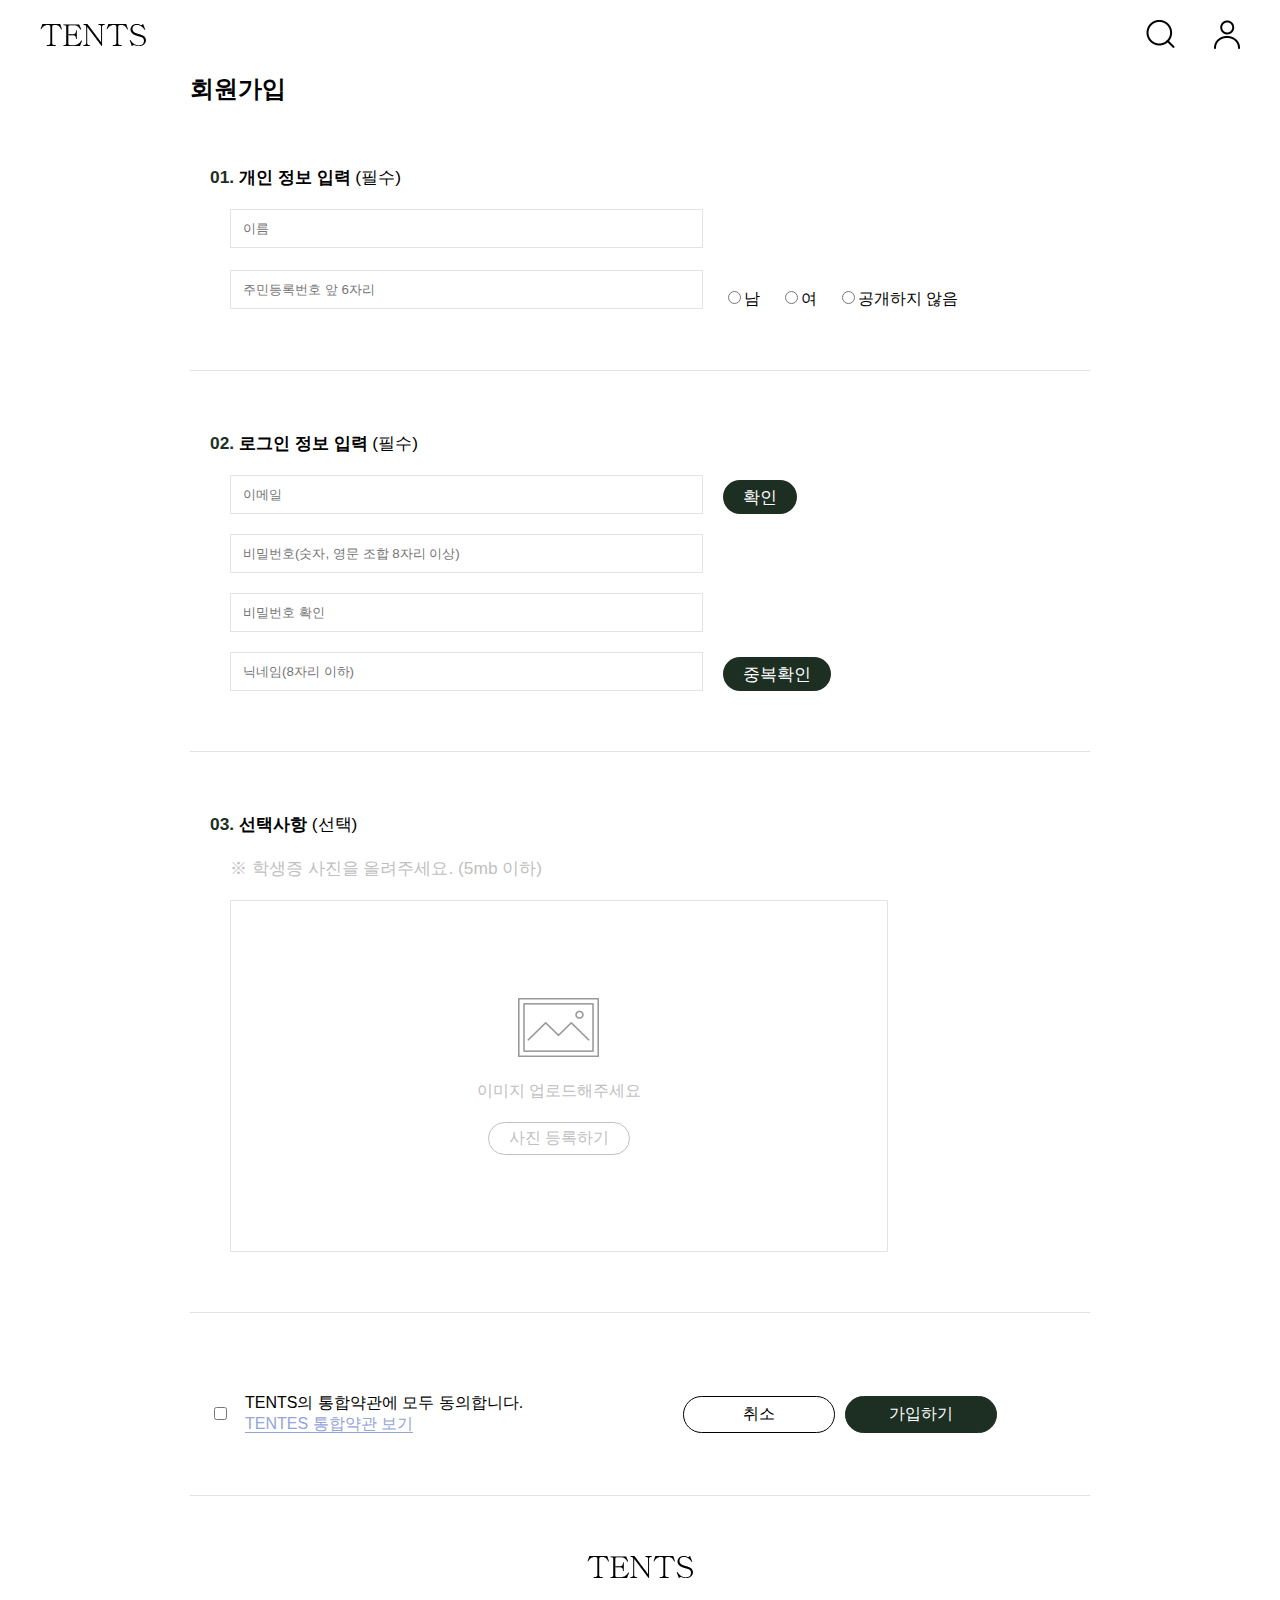
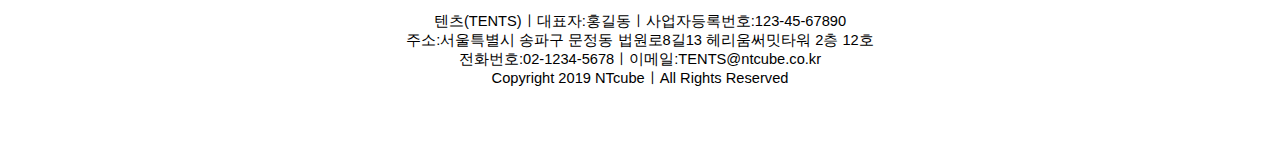
<file: join.html>
<!DOCTYPE html>
<!-- saved from url=(0035)https://tents.ntcube.co.kr/join.php -->
<html lang="ko"><head><meta http-equiv="Content-Type" content="text/html; charset=UTF-8">
        <meta charset="urf-8">
        <meta name="viewport" content="width=device-width, initial-scale=1.0">
        <link rel="stylesheet" href="./join_files/all.css" integrity="sha384-oS3vJWv+0UjzBfQzYUhtDYW+Pj2yciDJxpsK1OYPAYjqT085Qq/1cq5FLXAZQ7Ay" crossorigin="anonymous">
        <link rel="stylesheet" href="./join_files/swiper.min.css"> 
        <link rel="stylesheet" href="./join_files/style.css"> 
       <link href="./join_files/css" rel="stylesheet">
        <link href="./join_files/css(1)" rel="stylesheet">


        <title>tents</title>    

    </head>
    <body>
        <header>
            <div>
             <div><a href="https://tents.ntcube.co.kr/"><img src="./join_files/logo.png" alt="logo"></a></div>   
              <div>
                <div class="search_button"><img src="./join_files/search.png" alt="image"><input type="text"></div>  
                <p><img src="./join_files/mypage.png" alt="image"></p>
              </div>
            </div>
        </header><div class="join_box">
   <div>
    
       <form name="" id="join" class="" action="https://tents.ntcube.co.kr/join.php" method="post">
       <div class="join_box_1">
       <h2>회원가입</h2>
        <div>
         <p><span>01.</span> 개인 정보 입력 <span class="photo_ex2">(필수)</span></p>
          <div>
            <div class="join_input_box"><input type="text" placeholder="이름"></div>  
          </div>
         <div>
            <div class="join_input_box"><input type="text" placeholder="주민등록번호 앞 6자리"></div> 
            <div class="join_radio_box">
            <div>
             <input type="radio" name="gender" id="man"><label for="man">남</label> 
            </div>
             <div>
             <input type="radio" name="gender" id="woman"><label for="woman">여</label> 
            </div>
             <div>
             <input type="radio" name="gender" id="no"><label for="no">공개하지 않음</label> 
            </div>
            </div>
        </div>
        </div>
           
           
              <div>
         <p><span>02.</span> 로그인 정보 입력 <span class="photo_ex2">(필수)</span></p>
          <div>
            <div class="join_input_box"><input type="text" placeholder="이메일"></div>  
             <div class="join_input_button"><input type="button" value="확인"></div>
          </div>
         <div>
            <div class="join_input_box"><input type="password" placeholder="비밀번호(숫자, 영문 조합 8자리 이상)"></div>        
          </div>
                  <div>
            <div class="join_input_box"><input type="password" placeholder="비밀번호 확인"></div>  
          </div>
                  <div>
            <div class="join_input_box"><input type="text" maxlength="8" placeholder="닉네임(8자리 이하)"></div>  
                      
                <div class="join_input_button"><input type="button" value="중복확인"></div>
          </div>
        </div>
           
                     <div>
         <p><span>03.</span> 선택사항 <span class="photo_ex2">(선택)</span></p>
        <div>
        <div class="photo_ex">※ 학생증 사진을 올려주세요. <span>(5mb 이하)</span></div>                 
        </div>
          <div>
            <div class="photo_box">
                <div>
                <img src="./join_files/join_01.png" alt="image">
                <p>이미지 업로드해주세요</p>
                <a href="https://tents.ntcube.co.kr/join.php#">사진 등록하기</a>
               </div>
            </div>
          </div>
         
             
          
        </div>
           
        <div>
        
          <div class="join_check_box">
              <div class="join_check_box_1">
             <div>
              <input type="checkbox">
             </div>
              <div>
             <p>TENTS의 통합약관에 모두 동의합니다.</p>
              <a href="https://tents.ntcube.co.kr/join.php#">TENTES 통합약관 보기</a>
            </div>
            </div>
              
              <div class="join_button">
                <a href="https://tents.ntcube.co.kr/index.php">취소</a>
                <a href="https://tents.ntcube.co.kr/join.php#">가입하기</a>
              </div>
          </div>
       
         
             
          
        </div>
       </div>
       </form>
   </div>
</div>


<footer>
   <div>
      <div><img src="./join_files/logo.png" alt="image"></div>  
       <p>텐츠(TENTS)ㅣ대표자:홍길동ㅣ사업자등록번호:123-45-67890<br>
       주소:서울특별시 송파구 문정동 법원로8길13 헤리움써밋타워 2층 12호<br>
       전화번호:02-1234-5678ㅣ이메일:TENTS@ntcube.co.kr<br>
        Copyright 2019 NTcubeㅣAll Rights Reserved</p>
  </div>
</footer>



<div class="chat_box chat_box_full">
   <div>
       <div>
          <div class="chat_title">
            <h2>TENTS CHATTING</h2>
              <p>다른 회원들과 자유롭게 메세지를 주고 받을 수 있습니다.</p>
              <img src="./join_files/chat_01.png" alt="image">
           </div>
           <div class="chat_box2">
             <div rel="chat1">
              <div><img src="./join_files/chat_02.png" alt="image"></div>   
                <div>
                 <h2>NICKNAME</h2>
                 <p>최근에 보낸메세지가 미리보기 형태로 출력됩니다.
                    최근에 보낸메세지가 미리보기 형태로 출력됩니다.</p>
                 </div>
                 <span>3</span>
            </div>
                     <div rel="chat2">
              <div><img src="./join_files/chat_03.png" alt="image"></div>   
                <div>
                 <h2>NICKNAME</h2>
                 <p>최근에 보낸메세지가 미리보기 형태로 출력됩니다.
                    최근에 보낸메세지가 미리보기 형태로 출력됩니다.</p>
                 </div>
                 <span>3</span>
            </div>
                     <div rel="chat3">
              <div><img src="./join_files/chat_04.png" alt="image"></div>   
                <div>
                 <h2>NICKNAME</h2>
                 <p>최근에 보낸메세지가 미리보기 형태로 출력됩니다.
                    최근에 보낸메세지가 미리보기 형태로 출력됩니다.</p>
                 </div>
                 <span>3</span>
            </div>
                     <div rel="chat4">
              <div><img src="./join_files/chat_05.png" alt="image"></div>   
                <div>
                 <h2>NICKNAME</h2>
                 <p>최근에 보낸메세지가 미리보기 형태로 출력됩니다.
                    최근에 보낸메세지가 미리보기 형태로 출력됩니다.</p>
                 </div>
                 <span>3</span>
            </div>
           
          </div>
           
           
           
           <div id="chat1" class="chat_box3">
           <h2>NICKNAME <img src="./join_files/chat_01.png" alt="image"></h2>
               <div>
                  <div class="date"><span>20xx.xx.xx</span></div>
                   <div class="left_chat">
                     <div>
                       <img src="./join_files/chat_02.png" alt="image">
                        <h2>NICKNAME</h2>
                     </div>
                       <div><p>안녕하세요. TENTS_텐츠입니다.</p></div>
                       <div><p>잘 부탁드리겠습니다. ^^ </p><span>07:04pm</span></div>
                   </div>
                   
                   <div class="right_chat">
                      <div><p>안녕하세요. TENTS_텐츠입니다.</p></div>
                       <div><span>07:04pm</span><p>잘 부탁드리겠습니다. ^^ </p></div>
                   </div>
                 
               </div>
                 <div class="chat_box3_1">
                     <div>
                  <input type="text">
                     <button>
                      <img src="./join_files/chat_06.png" alt="image">
                     </button>
                    </div>
               </div>     
           </div>
           
           
               <div id="chat2" class="chat_box3">
           <h2>NICKNAME <img src="./join_files/chat_01.png" alt="image"></h2>
               <div>
                  <div class="date"><span>20xx.xx.xx</span></div>
                   <div class="left_chat">
                     <div>
                       <img src="./join_files/chat_03.png" alt="image">
                        <h2>NICKNAME</h2>
                     </div>
                       <div><p>안녕하세요. TENTS_텐츠입니다.</p></div>
                       <div><p>잘 부탁드리겠습니다. ^^ </p><span>07:04pm</span></div>
                   </div>
                   
                   <div class="right_chat">
                      <div><p>안녕하세요. TENTS_텐츠입니다.</p></div>
                       <div><span>07:04pm</span><p>잘 부탁드리겠습니다. ^^ </p></div>
                   </div>
                 
               </div>
                 <div class="chat_box3_1">
                     <div>
                  <input type="text">
                     <button>
                      <img src="./join_files/chat_06.png" alt="image">
                     </button>
                    </div>
               </div>     
           </div>
           
           
               <div id="chat3" class="chat_box3">
           <h2>NICKNAME <img src="./join_files/chat_01.png" alt="image"></h2>
               <div>
                  <div class="date"><span>20xx.xx.xx</span></div>
                   <div class="left_chat">
                     <div>
                       <img src="./join_files/chat_04.png" alt="image">
                        <h2>NICKNAME</h2>
                     </div>
                       <div><p>안녕하세요. TENTS_텐츠입니다.</p></div>
                       <div><p>잘 부탁드리겠습니다. ^^ </p><span>07:04pm</span></div>
                   </div>
                   
                   <div class="right_chat">
                      <div><p>안녕하세요. TENTS_텐츠입니다.</p></div>
                       <div><span>07:04pm</span><p>잘 부탁드리겠습니다. ^^ </p></div>
                   </div>
                 
               </div>
                 <div class="chat_box3_1">
                     <div>
                  <input type="text">
                     <button>
                      <img src="./join_files/chat_06.png" alt="image">
                     </button>
                    </div>
               </div>     
           </div>
           
               <div id="chat4" class="chat_box3">
           <h2>NICKNAME <img src="./join_files/chat_01.png" alt="image"></h2>
               <div>
                  <div class="date"><span>20xx.xx.xx</span></div>
                   <div class="left_chat">
                     <div>
                       <img src="./join_files/chat_05.png" alt="image">
                        <h2>NICKNAME</h2>
                     </div>
                       <div><p>안녕하세요. TENTS_텐츠입니다.</p></div>
                       <div><p>잘 부탁드리겠습니다. ^^ </p><span>07:04pm</span></div>
                   </div>
                   
                   <div class="right_chat">
                      <div><p>안녕하세요. TENTS_텐츠입니다.</p></div>
                       <div><span>07:04pm</span><p>잘 부탁드리겠습니다. ^^ </p></div>
                   </div>
                 
               </div>
                 <div class="chat_box3_1">
                     <div>
                  <input type="text">
                     <button>
                      <img src="./join_files/chat_06.png" alt="image">
                     </button>
                    </div>
               </div>     
           </div>
       </div>  
  </div>
</div>












<div class="chat_box follower_box">
   <div>
       <div>
          <div class="chat_title">
            <h2>FOLLOWER</h2>
              <p>팔로워 - 나를 구독하는 사람들</p>
              <span>21</span>
              <img src="./join_files/chat_01.png" alt="image">
           </div>
           <div class="chat_box2">
             <div>
              <div><img src="./join_files/chat_02.png" alt="image"></div>   
                <div>
                 <h2>NICKNAME <span>연세대/학과</span></h2>
                 <p>해당 회원이 설정한 자기소개 문구가 출력됩니다.
                    </p>
                 </div>
               
            </div>
                     <div>
              <div><img src="./join_files/chat_03.png" alt="image"></div>   
                <div>
                 <h2>NICKNAME <span>연세대/학과</span></h2>
                 <p>해당 회원이 설정한 자기소개 문구가 출력됩니다.</p>
                 </div>
               
            </div>
                     <div>
              <div><img src="./join_files/chat_04.png" alt="image"></div>   
                <div>
                 <h2>NICKNAME <span>연세대/학과</span></h2>
                 <p>해당 회원이 설정한 자기소개 문구가 출력됩니다.</p>
                 </div>
                
            </div>
                     <div>
              <div><img src="./join_files/chat_05.png" alt="image"></div>   
                <div>
                 <h2>NICKNAME <span>연세대/학과</span></h2>
                 <p>해당 회원이 설정한 자기소개 문구가 출력됩니다.</p>
                 </div>
                
            </div>
           
          </div>

       </div>  
  </div>
</div>



<div class="chat_box follower_box2">
   <div>
       <div>
          <div class="chat_title">
            <h2>FOLLOWING</h2>
              <p>팔로잉 - 내가 구독하는 사람들</p>
              <span>21</span>
              <img src="./join_files/chat_01.png" alt="image">
           </div>
           <div class="chat_box2">
             <div>
              <div><img src="./join_files/chat_02.png" alt="image"></div>   
                <div>
                 <h2>NICKNAME <span>연세대/학과</span></h2>
                 <p>해당 회원이 설정한 자기소개 문구가 출력됩니다.
                    </p>
                 </div>
               
            </div>
                     <div>
              <div><img src="./join_files/chat_03.png" alt="image"></div>   
                <div>
                 <h2>NICKNAME <span>연세대/학과</span></h2>
                 <p>해당 회원이 설정한 자기소개 문구가 출력됩니다.</p>
                 </div>
               
            </div>
                     <div>
              <div><img src="./join_files/chat_04.png" alt="image"></div>   
                <div>
                 <h2>NICKNAME <span>연세대/학과</span></h2>
                 <p>해당 회원이 설정한 자기소개 문구가 출력됩니다.</p>
                 </div>
                
            </div>
                     <div>
              <div><img src="./join_files/chat_05.png" alt="image"></div>   
                <div>
                 <h2>NICKNAME <span>연세대/학과</span></h2>
                 <p>해당 회원이 설정한 자기소개 문구가 출력됩니다.</p>
                 </div>
                
            </div>
           
          </div>
           
           
   
           

           
       

       </div>  
  </div>
</div>





<div class="chat_box follower_box  block_box">
   <div>
       <div>
          <div class="chat_title">
            <h2>Blocker</h2>
              <p>차단계정 - 내가 차단한 사람들</p>
              <span>21</span>
              <img src="./join_files/chat_01.png" alt="image">
           </div>
           <div class="chat_box2">
             <div>
              <div><img src="./join_files/chat_02.png" alt="image"></div>   
                <div>
                 <h2>NICKNAME <span>연세대/학과</span></h2>
                 <p>해당 회원이 설정한 자기소개 문구가 출력됩니다.
                    </p>
                 </div>
               
            </div>
                     <div>
              <div><img src="./join_files/chat_03.png" alt="image"></div>   
                <div>
                 <h2>NICKNAME <span>연세대/학과</span></h2>
                 <p>해당 회원이 설정한 자기소개 문구가 출력됩니다.</p>
                 </div>
               
            </div>
                     <div>
              <div><img src="./join_files/chat_04.png" alt="image"></div>   
                <div>
                 <h2>NICKNAME <span>연세대/학과</span></h2>
                 <p>해당 회원이 설정한 자기소개 문구가 출력됩니다.</p>
                 </div>
                
            </div>
                     <div>
              <div><img src="./join_files/chat_05.png" alt="image"></div>   
                <div>
                 <h2>NICKNAME <span>연세대/학과</span></h2>
                 <p>해당 회원이 설정한 자기소개 문구가 출력됩니다.</p>
                 </div>
                
            </div>
           
          </div>
       </div>  
  </div>
</div>





<div class="side_menu side_menu1">
    <div>
    <div class="side_menu_top">
     <p><img src="./join_files/sidemenu_01_01.png" alt="image"></p>
    <a href="https://tents.ntcube.co.kr/join.php#">로그아웃</a>
    </div>
    <div class="side_menu_section">
        <div>
          <img src="./join_files/sidemenu_01_02.png" alt="image">
            <h2>NICKNAME</h2>
            <p>내 정보 수정 <a href="https://tents.ntcube.co.kr/join.php#"> <img src="./join_files/sidemenu_01_03.png" alt="image"></a></p>
            
            <a href="https://tents.ntcube.co.kr/sub3.php">새 글쓰기</a>
        </div>
        <ul class="side_menu_1">
           <li><a href="https://tents.ntcube.co.kr/save.php">임시저장함</a></li>
            <li><a href="https://tents.ntcube.co.kr/mypage.php">내 페이지</a></li>
            <li><a href="https://tents.ntcube.co.kr/feed.php">내 피드</a></li>
        </ul>     
   </div>
  </div>
    
    
    <div class="side_menu side_menu2">
    <div>
    <div class="side_menu_top side_menu_top2">
<!--     <p><img src="/img/sidemenu/sidemenu_01_01.png" alt="image"></p>-->
    <span>닫기</span>
    </div>
    <div class="side_menu_section">
        
        <ul class="side_menu_1">
           <li><p>ooo님이 나를 구독했습니다.</p></li>
            <li><p>ooo님이 내 글에 텐트를 선물했습니다.</p></li>
            <li><p class="chat">oo님이 쪽지를 보냈습니다.</p></li>
            <li><p>ooo님이 내글에 텐트를 선물했습니다.</p></li>
            <li><p class="chat">oo님이 쪽지를 보냈습니다.</p></li>
        </ul>     
   </div>
  </div>
</div>
</div>
<div class="bg"></div>

<script type="text/javascript" src="./join_files/jquery.min.js.다운로드"></script>
<script type="text/javascript" src="./join_files/swiper.min.js.다운로드"></script> 
<script type="text/javascript" src="./join_files/scripts.js.다운로드"></script>
</body></html>
</file>
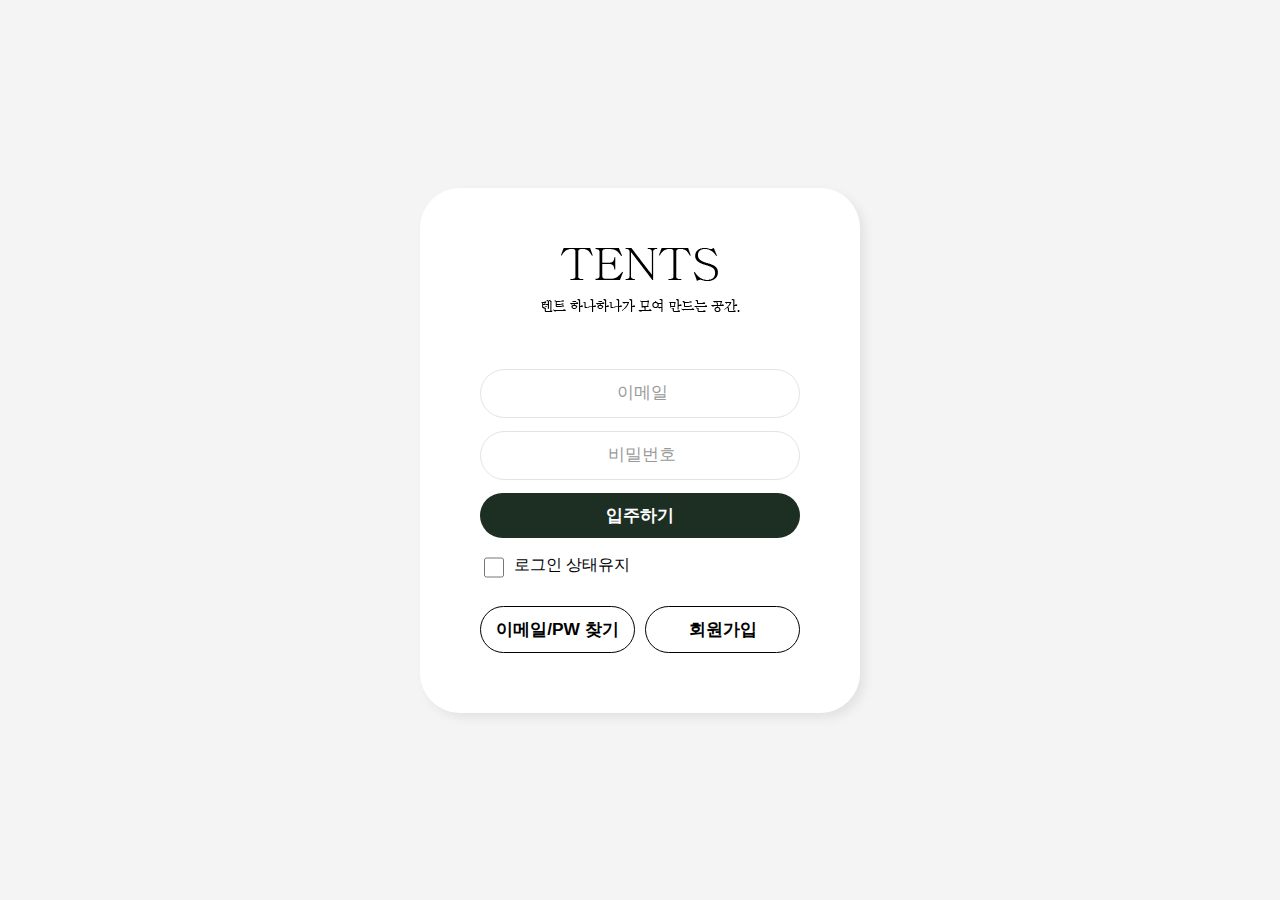
<file: login.html>
<!DOCTYPE html>
<!-- saved from url=(0036)https://tents.ntcube.co.kr/login.php -->
<html lang="ko"><head><meta http-equiv="Content-Type" content="text/html; charset=UTF-8">
        <meta charset="urf-8">
        <meta name="viewport" content="width=device-width, initial-scale=1.0">
        <link rel="stylesheet" href="./login_files/all.css" integrity="sha384-oS3vJWv+0UjzBfQzYUhtDYW+Pj2yciDJxpsK1OYPAYjqT085Qq/1cq5FLXAZQ7Ay" crossorigin="anonymous">
        <link rel="stylesheet" href="./login_files/swiper.min.css"> 
        <link rel="stylesheet" href="./login_files/style.css"> 
       <link href="./login_files/css" rel="stylesheet">
        <link href="./login_files/css(1)" rel="stylesheet">


        <title>tents</title>    

    </head>
    <body><div class="nt_login_full">

    <fieldset class="nt_login">
        <div><a href="https://tents.ntcube.co.kr/"><img src="./login_files/login_logo.png" alt="logo"></a></div>
        <form name="user_login" id="user_login" class="" action="https://tents.ntcube.co.kr/login.php" method="post">
            <div class="nt_login_box">
                <div>
                    <div class="control-group">
                        <div class="controls">
                            <input type="text" id="user_id" name="user_id" placeholder="이메일">
                        </div>
                    </div>
                    <div class="control-group">
                        <div class="controls">
                            <input type="password" id="user_pw" name="user_pw" placeholder="비밀번호">
                        </div>
                    </div>

                </div>
                <button class="login_button" type="button">입주하기</button>
                <div class="maintain_box">
                  <input id="maintain" type="checkbox"><label for="maintain">로그인 상태유지</label>
                </div>
                <div class="find">
                   <a href="https://tents.ntcube.co.kr/login_01.php">이메일/PW 찾기</a><a href="https://tents.ntcube.co.kr/join.php">회원가입</a>
                </div>
                
            
            </div>
        </form>
    </fieldset>
</div>


<script type="text/javascript" src="./login_files/jquery.min.js.다운로드"></script>
<script type="text/javascript" src="./login_files/swiper.min.js.다운로드"></script> 
<script type="text/javascript" src="./login_files/scripts.js.다운로드"></script>
</body></html>
</file>
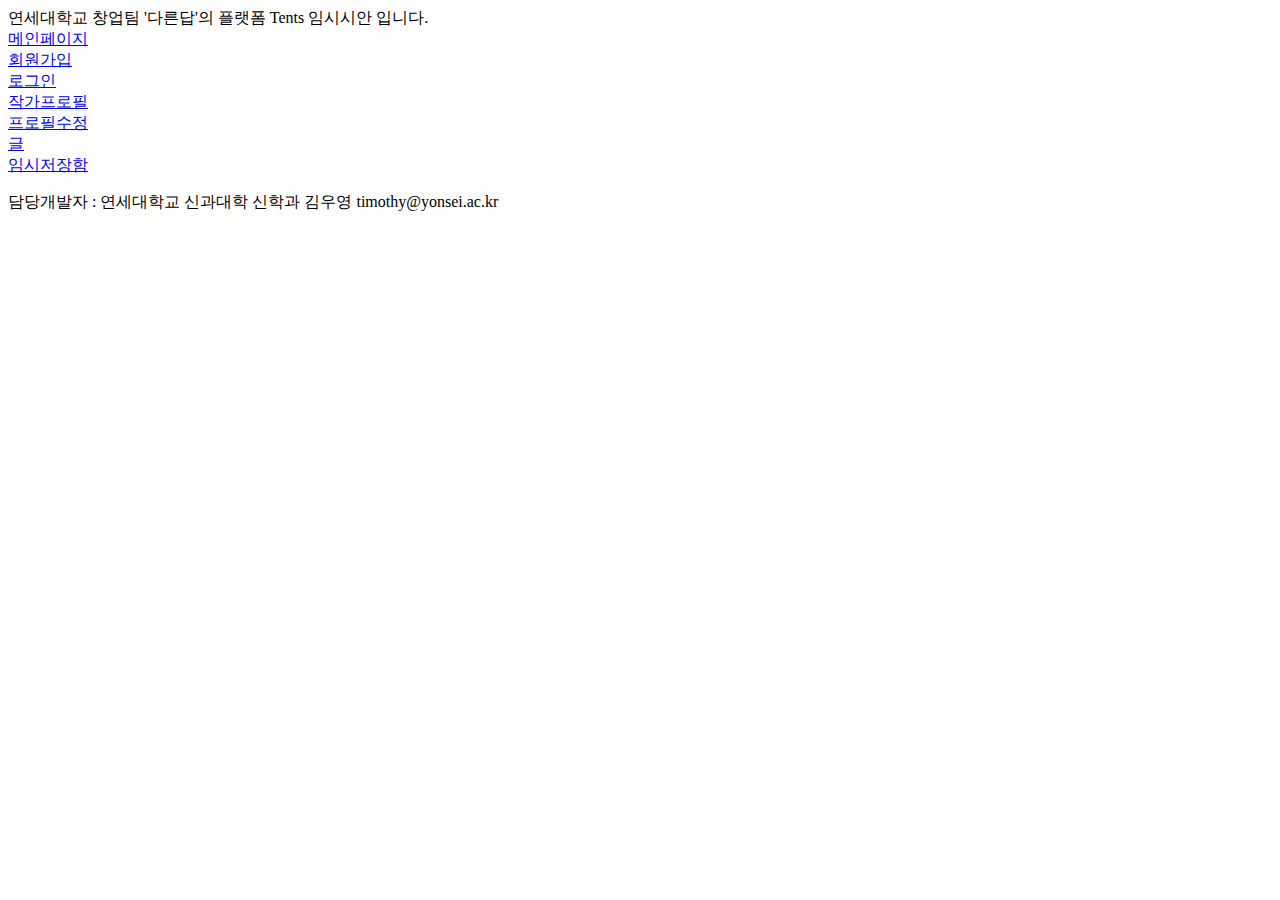
<file: Tents.html>
<html>
    <head>
        <title>Tents in Yonsei Univ.</title>
    </head>
    <body>
        <p>
            연세대학교 창업팀 '다른답'의 플랫폼 Tents 임시시안 입니다.<br>

            <a href="https://wooyoungtimothykim.github.io/Tents/index.html">메인페이지</a><br>
            <a href="https://wooyoungtimothykim.github.io/Tents/join.html">회원가입</a><br>
            <a href="https://wooyoungtimothykim.github.io/Tents/login.html">로그인</a><br>
            <a href="https://wooyoungtimothykim.github.io/Tents/profile.html">작가프로필</a><br>
            <a href="https://wooyoungtimothykim.github.io/Tents/profile_edit.html">프로필수정</a><br>
            <a href="https://wooyoungtimothykim.github.io/Tents/contents.html">글</a><br>
            <a href="https://wooyoungtimothykim.github.io/Tents/save.html">임시저장함</a><br>
            
        </p>
        
        <p>
            담당개발자 : 연세대학교 신과대학 신학과 김우영 timothy@yonsei.ac.kr
        </p>
    </body>
</html>
</file>
<file: join_files/style.css>
html,body{padding:0;margin:0 }
*{font-family: 'Noto Sans KR', sans-serif;}
a{font-family: 'Noto Sans KR', sans-serif;text-decoration: none;color:#000;}
h2{font-family: 'Nanum Myeongjo', serif; !important}
h2 span{font-family: 'Nanum Myeongjo', serif; !important}
p,h2,h3,ul,li{margin:0;padding:0;}
li{list-style-type: none;}

header>div{max-width:1200px;margin:0 auto;padding:20px;display:flex;justify-content: space-between;align-items: center;}
header>div>div{display:flex;}
header>div>div p{margin-left:30px;cursor: pointer}


.swiper-container3 .swiper-pagination-bullet{width:30px !important;height:3px !important;border-radius:0 !important}

.swiper-container3 .swiper-slide{height:637px}
.swiper-container3 .swiper-slide>div{max-width:1200px;margin:0 auto;display:flex;justify-content: center;align-items: center;height:100%;padding:0 20px;text-align: center;}
.swiper-container3 .swiper-slide1{background: url(/img/main/main_slide_bg.jpg) center center;background-size:cover;background-repeat: no-repeat}

.swiper-container3 .swiper-slide-text{position: relative}
.swiper-container3 .swiper-slide h2{font-weight: 600;font-size:5vw}
.swiper-container3 .swiper-slide h2 span{font-size:4vw}

.swiper-container3 .swiper-slide p{font-size:3vw;margin-top:10px;}
.project{position: absolute;display: block;width:150px;font-size:16pt;color:#fff;background-color:#563b29;border-radius: 30px; font-family: 'Nanum Myeongjo', serif; !important;right:20px;top:20px;padding:5px 0;font-weight: 500;text-align: center;}


.main_container>div{max-width:1100px;margin:0 auto;padding:0 20px;}
.main_section1>div:first-child{position: relative;padding:60px 0}
.main_section1>div:first-child h2 span{font-size:11pt;display:block;margin-left:2px;margin-top:3px;font-weight: 400}
.main_section1>div:first-child h2 {font-weight: 500}
.main_section1>div:first-child p{margin:40px 0;}
 .slide_bg{height:250px;border-radius: 0 30px 0 30px;position: relative;background-size: cover !important;background-repeat: no-repeat !important}
.swiper-button-next4{background: url(/img/main/arrow_04.png) !important;background-repeat: no-repeat !important;right:inherit !important;left:40px !important;top:90% !important}
.swiper-button-prev4{background: url(/img/main/arrow_03.png) !important;background-repeat: no-repeat !important;left:0 !important;top:90% !important}
.swiper-container4 .swiper-slide>a{color:#000;}
.swiper-container4 .swiper-slide>a>div{padding:25px 10px;}
.swiper-container4 .swiper-slide>a h2{font-weight: 600;}
.swiper-container4 .swiper-slide>a p{display:inline-block;border-bottom:1px solid #000;margin:25px 0;font-family: 'Nanum Myeongjo', serif; !important}


.condition{position: absolute;right:0;bottom:0;background-color:#1d2f23;color:#fff;padding:10px;font-size:11pt;border-bottom:none !important;margin:0 !important}


.main_title{text-align: center;padding:0 0 50px 0}
.main_title h2{font-weight: 600}
.main_title h2 span{display:block;font-size:12pt;font-weight: 400;margin-top:5px}
.main_title p{color:#7b7b7b;margin-top:30px}

.main_title2{color:#fff !important}
.main_title2 h2{color:#fff !important;}


.swiper-button-next6{background: url(/img/main/arrow_04.png) !important;background-repeat: no-repeat !important;right:10px !important;;top:0% !important}
.swiper-button-prev6{background: url(/img/main/arrow_03.png) !important;background-repeat: no-repeat !important;left:inherit !important;right:60px !important;top:0% !important}
.slide_bg2{height:152px;position: relative;background-size: cover !important;background-repeat: no-repeat !important;}
.slide_bg2>div{position: absolute;left:0;top:0;width:100%;height:100%;background-color: rgba(0,0,0,0.5);}
.slide_bg2>div h2{color:#fff;font-weight: 400;padding:20px;line-height: 35px;}
.main_section2_text{padding:20px;}
.main_section2_text h2{font-size:15pt;font-weight: 500;margin-top:40px;}
.main_section2_text h2 span{font-size:11pt;}




.writer_introduce{display:flex;flex-wrap: wrap;padding:30px 0 0 0}
.writer_introduce>div{width:100%;border-radius: 0 40px 0 40px;background-color: #fff;display:flex;position: relative;justify-content: center;align-items: center;height:135px;text-align: center;overflow: hidden;margin-bottom:2%}
.writer_introduce>div:after{content: '';display: block;width:30px;height:30px;background-color:  #ff7200;position: absolute;right:-15px;bottom:-15px;transform: rotateZ(45deg)}
.writer_introduce_1:hover{opacity: 1}
.writer_introduce_1{position: relative;position: absolute;left:0;top:0;width:100%;height:100%;border-radius: 0 40px 0 40px;background-color: #fff;display:flex;justify-content: center;align-items: center;opacity: 0;overflow: hidden;box-shadow: 10px 10px 20px 0 #999}
.writer_introduce_1:after{content: '';display: block;width:30px;height:30px;background-color:  #ff7200;position: absolute;right:-15px;bottom:-15px;transform: rotateZ(45deg);}
.writer_introduce_1:hover{opacity: 1;z-index: 111111}
.writer_introduce_1>div:first-child{margin-right:10px;}

.main_section3 a{display:block;width:150px;margin:0 auto;text-align: center;color:#fff;background-color: #563b29;padding:7px 0;font-size:13pt;border-radius: 50px;border-bottom:none !important;margin-top:60px;}


.main_container2{background-color: #f7f7f7;padding:80px 0}
.main_container3{background-color: #16281c;padding:80px 0}
.sub1_container{background-color: #f7f7f7;padding:80px 0 !important}



.stroy_box{position: relative;padding:20px 0 0 0;margin-top:20px}


.search_button input{border:none;margin-left:5px;width:0;transition: 0.5s all}
.search_button.actives{border-bottom:1px solid #000}
.search_button.actives input{width:100px;}
.search_button  img{cursor: pointer;}





/*sub0*/
.sub0_container{background-color: #252525;}
.sub0_container>div{max-width:1200px;margin:0 auto;padding:120px 20px;text-align: center;position: relative}
.sub0_box1{border-radius: 20px;padding:40px;background-color: #303030;color:#fff;text-align: center;display:inline-block;}
.sub0_box1  p{font-family: 'Nanum Myeongjo', serif; !important;margin-bottom:5px}
.sub0_box1 h2{color:#fff;}
.sub0_box1 span{display: inline-block;background-color: #1d2f23;border-radius: 30px;padding:5px 20px;margin:30px 0}
.sub0_box1>div{font-family: 'Nanum Myeongjo', serif; !important}
.sub0_box2{color:#fff;margin-top:80px }
.sub0_box2 span{display:inline-block;width:40px;height: 1px;background-color: #fff;transform: rotateZ(-40deg);margin:40px 0}
.sub0_box2 p{text-align: left;line-height: 170%;max-width:800px;margin:0 auto;}
/*sub0*/





/*sub1*/
.sub1_box table{width:100%;padding:0 20px}
.sub1_bg{height:193px;background-size:cover !important;background-repeat: no-repeat !important;border-radius:  0 30px 0 30px;padding:20px}
.sub1_bg>div{position: relative;}
.sub1_bg input{width:30px;height:30px;position: absolute;left:0;top:0;}
table .tab_box td>a{display:block;}
 table .tab_box td>a>div{background: #fff;border-radius: 0 30px 0 30px;position: relative;overflow: hidden;margin:10px 0}
.sub1_box table .tab_box td>a>div:after{content: '';display: block;width:30px;height:30px;background-color: #203f29;position: absolute;right:-17px;bottom:-17px;transform: rotateZ(45deg)}
 table .tab_box td>a>div>div{padding:20px;}
 table .tab_box td>a>div>div:first-child{padding:10px}
 table .tab_box td>a>div>div:last-child{border-radius: 0 0 0 30px}
 table .tab_box td>a>div>div h2{font-size:13pt;margin-bottom:20px}




 table .tab_box td>div{background: #fff;border-radius: 0 30px 0 30px;position: relative;overflow: hidden;margin:10px 0}
.sub1_box table .tab_box td>div:after{content: '';display: block;width:30px;height:30px;background-color: #203f29;position: absolute;right:-17px;bottom:-17px;transform: rotateZ(45deg)}
 table .tab_box td>div>div{padding:20px;}
 table .tab_box td>div>div:first-child{padding:10px}
 table .tab_box td>div>div:last-child{border-radius: 0 0 0 30px}
 table .tab_box td>div>div h2{font-size:13pt;margin-bottom:20px}



 .name>p{text-align: right;font-size:11pt;color:#8e8e8e}
 .name>p span{font-family: 'Nanum Myeongjo', serif; !important;font-size:12pt;color:#000}
 table .tab_box td >div>div>p{margin-top:30px;color:#ababab}
 .gage_bar{margin-top:40px;display:flex !important;align-items: center;}
.gage_bar>p{position: relative;display:block;width:90%;height:10px;border-radius: 10px;background-color: #f0f0f0;margin-right: 10px;}
 .gage_bar>p>span{position: absolute;display:block;;height: 100%;border:10px;background-color: #1d2f23;left:0;top:0;width:10%;border-radius: 10px;text-align: center}
 .gage_bar>div{display:flex;}
 .gage_bar>div img{margin-right: 5px}
.gage_bar>div span{color:#1d2f23}
.search_box>div:first-child{padding: 0 0 20px 0}
.search_box>div:first-child span{color:#1d2f23}
.search_box>div:last-child{text-align: right;padding:20px 0 0;border-top:1px solid #e3e3e3}
.search_box{padding:20px 0;;border-bottom:1px solid #e3e3e3;}
.tab{padding:20px }


.tab>div{display: flex;justify-content: center;}
.tab>div p,.tab>div a,.tab>div div,.tab>div label{margin-right:20px;display:block;padding:10px 0;color:#9a9a9a;cursor: pointer;}

.tab>div span{margin-right:20px;display:block;padding:10px 0;cursor: pointer;}
#checkall, #checkall2{display:none;}
.tab>div div:last-child{color:#1d2f23}
.tab>div p.actives{border-bottom:1px solid #1d2f23;color:#1d2f23}

 .search_box input{border:1px solid #e3e3e3;border-radius: 30px;height:40px;margin-right: 10px;}
    .search_box a{display:inline-block;width:90px;border-radius: 30px;height:40px;line-height: 40px;color:#fff;background-color: #563b29;text-align: center;}
/*sub1*/



/*sub2*/
.sub2_container{background-color:#f7f7f7}
.sub2_title{height:382px;background: url(/img/sub2/sub2_title_bg.png) center center;background-size:cover;background-repeat:no-repeat;position: relative}
.sub2_title>div>div{display: flex;align-items: flex-end;height:100%;;}
.sub2_title>div>div>div{margin-bottom:50px}
.sub_title>div>div{max-width:1200px;margin:0 auto;padding:0 20px;}
.sub_title>div>div h2{color:#fff;font-weight: 400;line-height: 30px}
.sub_title>div>div h2 span{font-size:13pt}
.sub_title>div{position: absolute;left:0;top:0;width:100%;height:100%;background-color: rgba(0,0,0,0.3)}
.sub2_box .name span{font-size:18pt !important}
.sub2_text{padding:60px 0;border-top:1px solid #e3e3e3;border-bottom:1px solid #e3e3e3;color:#909090;height: 250px;overflow-y: scroll;}
.sub2_box .year{text-align: right;padding:30px 0 10px 0;;color:#8e8e8e}
.sub2_box_1{padding:40px;background-color: #fff;border-radius: 0  50px 0 50px}
.sub2_box_title a{display:inline-block;padding:5px 10px;border-radius: 50px;border:1px solid #000;color:#000;margin-top:20px;margin-left:0px;font-size:10pt}

.sub2_box_title a:frist-child{margin-left:0}
.sub2_box_title{margin-bottom:30px;}
.sub2_box_title h2{font-weight: 400;font-size:16pt;}
.sub2_box .gage_bar{display: block !important;}
.sub2_box .gage_bar>p{width:100%;}
.sub2_box .gage_bar>div{display: block;margin-top:20px;text-align: center;}
.sub2_box .gage_bar>div a{display:block;border-radius: 50px;padding:8px;text-align: center;background-color: #1d2f23;color:#fff;;width:150px;margin:0 auto;margin-top:20px;}

.sub2_box_2{margin-top:30px}
.sub2_box_2 h2{margin-bottom:20px;font-weight: 400;}
.sub2_box_2 h2 span{font-size:14pt;font-family: 'Noto Sans KR', sans-serif !important;color:#8e8e8e}
.sub2_box_2>div:first-child{text-align: center;margin-bottom:30px;}
.sub2_box_2_1>p{color:#909090}
.sub2_box_2_1>div{display:flex;margin-top:20px;}
.sub2_box_2_1 div a{display:flex;align-items: center;}
.sub2_box_2_1 div a p{border-bottom:1px solid #000;margin:0 10px;color:#000;}
.sub2_box_2_1>div>p span{color:#1d2f23}
.view_button{padding:40px 0;text-align: center;display:flex;justify-content: center;}
.view_button a{margin-right:50px;}
.view_button img{margin-right:50px;}
.view_button a:last-child{margin-right:0;}
.sub_comment>p{border-bottom:1px solid #e3e3e3;margin:30px 0 0;padding:20px}
.sub_comment>p span{color:#1d2f23}
.sub_comment>div{display:flex;align-items: flex-start;padding:30px;align-items: center }

.sub_comment>div>div:nth-child(1){width:50px;margin-right:10px}
.sub_comment>div>div:nth-child(2){width:50px;margin-left:10px}
.sub_comment>div>div:nth-child(2){width:80%}
.sub_comment>div>div:nth-child(3){display:flex;align-items: center;}
.sub_comment>div>div:nth-child(3) img{margin:0 5px 0 0}
.sub2_input_box{padding:30px 20px !important;border-top:1px solid #e3e3e3}
.sub2_input_box input{width:80%;height:30px;border-radius: 30px;border:1px solid #e3e3e3;padding:10px 20px;margin-right: 10px; }
.sub2_input_box a{display:block;text-align: center;width:160px;height: 30px;padding:10px 0;color:#fff;background-color:#563b29;border-radius: 30px;line-height: 30px;}


/*sub2*/
/*sub3*/
.sub3_box{padding:60px 0}
.sub3_box_1>div>div{width:100%;height:30px;;border-radius: 30px;border:1px solid #e3e3e3;padding:10px}.sub3_box
.sub3_box_1>div>div:last-child{margin-top:10px;}
.sub3_box_1>div>div input{width:100%;border:none;height:30px;border-radius: 50px}
.sub3_box_1>div:first-child{padding:0 0 40px;border-bottom:1px solid #e3e3e3;}
.file_box>div{max-width:1200px;margin:0 auto;padding:80px 20px;text-align: center;}
.sub3_box_2>div>p{width:100px}
.sub3_box_2{margin-top:30px}

.sub3_box_2>div>div{width:100%;height:30px;;border-radius: 30px;border:1px solid #e3e3e3;margin-top:20px;padding:10px}
.sub3_box_2>div input{width:100%;height:30px;border-radius:50px;border:none;}
.sub3_box_2 select{width:100%;height:50px;padding:0px 20px;border-radius: 30px;border:1px solid #e3e3e3;margin-top:20px}
.sub3_box_2>div:first-child{margin-bottom:20px;}
.sub3_box_2>div a{display:block;border-radius: 50px;padding:8px;text-align: center;background-color: #1d2f23;color:#fff;;width:150px;margin:0 auto;margin-top:20px;}
.sub3_button a{display:block;border-radius: 50px;padding:8px;text-align: center;background-color: #fff;color:#000;;width:150px;margin:0 auto;margin-top:20px;border:1px solid #000;}
.sub3_button a img{margin-right:10px !important;}
.sub3_button{padding:0 0 80px !important}
.sub3_button{display: flex;justify-content: center;}
.sub3_button a {margin:0 !important}
.sub3_button a:first-child{margin-right:10px !important}
.sub3_button a:last-child{margin-right:10px !important;border:1px solid #563b29;background-color: #563b29;color:#fff;}


.file_box{color:#c5c5c5}
.file_box p{margin-top:20px}
.file_box a{display:block;width:150px;text-align: center;border-radius: 50px;border:1px solid #c5c5c5;color:#c5c5c5;;margin:0 auto;padding:8px 0;margin-top:20px;}
/*sub3*/

/*sub4*/
.sub4_box{position: relative;}
.sub4_tab>div{justify-content: center !important;width:100%;;}
.sub4_tab p{display:flex !important;align-items: center;}
.sub4_tab p span{margin-left:5px;margin-right:0}
.sub4_tab>div>p.actives{border-bottom:1px solid #1d2f23;color:#1d2f23}

.sub4_box>div{max-width:1200px;margin:0 auto;padding:80px 20px;text-align: center;position: relative;}
.sub4_title{margin:20px 0}
.sub4_title h2{font-weight: 400;font-size:20pt;}
.sub4_title p{color:#bebebe}
.sub4_text{color:#999;max-width:800px;margin:0 auto;margin-top:35px;margin-bottom:35px;font-weight: 400;}
.sns_box{display:flex;justify-content: center;margin:50px 0 60px;}
.sns_box>div{position: relative;padding:0 30px}
.sns_box>div:after{content: "";position: absolute;right:0;height:23px;width:1px;background-color: #bebebebe;margin-top:-11.5px;top:50%;}
.sns_box>div:last-child:after{content: '';display:none;}
.sns_box>div span{color:#1d2f23}

.follower{cursor: pointer;}
.following{cursor: pointer;}
.sub4_save{display:flex;justify-content: center;align-items: center;}
.sub4_save a{border:1px solid #000;border-radius: 50px;padding:8px 20px;margin-right: 10px;color:#000;display:inline-block}
.sub4_save p{border:1px solid #000;border-radius: 50px;padding:8px 20px;margin-right: 10px;color:#000;display:inline-block;cursor: pointer}
.sub4_save a:last-child{border:none;position:relative}
.sub4_save a span{display:block;width:5px;height:5px;border-radius: 50%;background: #000;position: absolute;top:-5px}
.sub4_save a span:nth-child(2){top:5px;}
.sub4_save a span:nth-child(3){top:15px;}





.sub4_box1_full{display: none;}
.sub4_box1_full.actives{display:block;}
.sub4_box1>a{display:block;}
.sub4_box1>a>div{background: #fff;border-radius: 0 30px 0 30px;position: relative;overflow: hidden;margin:10px 0}
.sub4_box1>a>div:after{content: '';display: block;width:30px;height:30px;background-color: #203f29;position: absolute;right:-17px;bottom:-17px;transform: rotateZ(45deg)}
 .sub4_box1>a>div>div{padding:20px;}
.sub4_box1>a>div>div:first-child{padding:10px}
 .sub4_box1>a>div>div:last-child{border-radius: 0 0 0 30px}
.sub4_box1>a>div>div h2{font-size:13pt;margin-bottom:0px;text-align: center}

.sub4_box1 .sub1_bg{width:100% !important}
.sub4_box1 .sub4text{text-align: center;}
.sub4_box1 .sub4text span{color:#1d2f23}

/*sub4*/
/*sub*/
.sub_container>div{max-width:1100px;margin:0 auto;padding:0 20px;}


/*sub*/











/*mypage*/
.mypage_box>div{max-width:1100px !important}
.mypage_title{margin-bottom:60px;font-size:20pt;font-weight: 400;}
.mypage_box{padding:60px 0}
.mypage_box2{background-color: #f7f7f7}
.mypage_box_1_1_1{position: relative;display:inline-block}
.mypage_box_1_1_1 img:last-child{position: absolute;right:0;bottom:0;}
.mypage_box_1_1 p{font-weight: bold;margin-bottom:10px;margin-top:30px}
.input_box{;border:none;border-bottom:1px solid #000;padding:5px 15px;position: relative;}
.mypage_box_1_1 .input_box:after{content: url(/img/mypage/mypage_s1_03.png) ;width:17px;height:16px;display:block;position: absolute;right:0;bottom:10px;}
.input_box input{width:100%;border:none;position: relative}
.radio{width:20px !important}

.mypage_box_1_2 p{font-weight: bold;margin-bottom:10px;margin-top:30px}
.mypage_box_1_2 p span{color:#1d2f23}
.mypage_box_1_2>div{display:flex;}
.mypage_box_1_2 .input_box{width:98%}
.mypage_box_1_2 div a{display:block;width:50px;padding:5px 25px;border-radius: 50px;text-align: center;color:#fff;background-color: #1d2f23}
.mypage_box_2>div{margin-top:60px;}
.mypage_box_2>div p{color:#838383;margin-top:5px;}
.mypage_box_2>div>div{display:inline-block;padding:5px 25px;background-color: #1d2f23;border-radius: 50px;text-align: center;color:#fff;margin-top:30px;cursor: pointer;}
.mypage_box_2>div input{margin-top:30px}
.mypage_box_2 h3{font-size:19pt;font-weight: 400;}

.input1 .input_box:after{content: url(/img/mypage/mypage_s1_03.png) ;width:17px;height:16px;display:block;position: absolute;right:0;bottom:10px;}
.mypage_box_3_1>div>div>p:first-child{font-weight: bold;margin-bottom:10px;margin-top:30px}
    
.mypage_box_3_1>div a{display:inline-block;padding:5px 25px;background-color: #1d2f23;border-radius: 50px;text-align: center;color:#fff;}
.mypage_box_3_1>div>div a{width:50px}
.mypage_box_3_1>div>div:last-child>div{display:flex;}
.mypage_box_3_1>div>div:last-child>div>div:first-child{width:90%;margin-right:10px}
    
.mypage_box_3_1>div h3{font-size:19pt;font-weight: 400;margin-top:60px}
.mypage_box_3_1>div:last-child p{color:#838383}
.mypage_box_3_1>div>a{margin-top:30px;}


/*mypage*/

/*save*/
.save_tab{justify-content: flex-end !important}
.save_box>div{position: relative;max-width:1200px;margin:0 auto;padding:0 20px}
.save_box{}
.save_box>div>div>h2{padding:30px 0;border-top:1px solid #e3e3e3;border-bottom:1px solid #e3e3e3;text-align: center;font-weight: 400;}
.save_box table .button{display:flex;}
.save_box table .button span{display:inline-block;color:#fff;background-color: #1d2f23;padding:5px 20px;border-radius: 30px;font-size:12pt;margin-top:30px;}
.save_box table .button span:first-child{margin-right:10px;background-color: #313131}
/*save*/






/*login*/
.nt_login_full{height:100%;display: flex;justify-content: center;align-items: center;position: absolute;left:0;top:0;width:100%;background-color: #f3f3f3f3}
.nt_login_box{}
.login_button{width:100%;border-radius: 50px;text-align: center;background-color: #1d2f23;border:none;height:45px;;margin-top:13px;color:#fff;font-size:13pt;font-weight: 600;cursor: pointer}
.login_button input{border-radius: 5px;cursor: pointer;}
.login_button input{width:100%;height:100% !important;}
.nt_login_box .controls{border:1px solid #e3e3e3;
border-radius: 50px;padding: 0  10px;}
.nt_login_box input{;height:45px;;text-align: center;border:none;border-radius: 50px}
.control-group input{width:100%;}
.nt_login_box .controls{margin:13px 0;}
.nt_login_box .control-group:last-child .controls{margin-bottom:0}
.nt_login{max-width:600px;width:320px;margin:0 auto;padding:60px 40px ;background-color: #fff;border:none;border-radius: 40px;box-shadow: 5px 5px 10px 0 #e3e3e3;}
.nt_login>div{text-align: center;padding:0 0 40px 0}

.find>a{margin-top:13px;display:flex;justify-content: center;align-items: center; width:100%;border-radius: 50px;height:45px;border:1px solid #000;text-align: center;font-size:13pt;font-weight: bold;color:#000;}
.maintain_box{display:flex;align-items: center;}
.maintain_box input{margin-right:10px;margin-top:7px;width:20px;cursor: pointer;}
.maintain_box label{cursor: pointer;}
.nt_login_box input::placeholder {
  color: #999;
    text-align: center;
    font-size:13pt;
}
.nt_login_box>.login_title{margin-top:30px;}

.e_mail{text-align: center;border-radius: 50px;height:45px;line-height: 45px;;border:1px solid #e3e3e3;margin-top:10px}
.login_title{text-align: center;font-weight: bold;}
.find .login_button{width:100%;height:45px;line-height: 45px;}

/*login*/

/*join*/
.join_box>div{max-width:1200px;margin:0 auto;padding:0 20px}
.join_box_1{max-width:900px; margin: 0 auto;}
.join_box_1>div{padding:60px 0;border-bottom:1px solid #e3e3e3;}
.join_box_1>div>p{font-size:13pt;font-weight: bold}
.join_box_1>div>div{padding: 0 20px}
.join_box_1>div>p>span{color:#1d2f23}
.photo_ex2{color:#000 !important;font-weight: 400;}
.join_input_box{border:1px solid #e3e3e3;margin-top:20px;padding:0 10px}
.join_box_1>div input[type="text"]{width:100%;;height:35px;;border:none;}
.join_box_1>div input[type="password"]{width:100%;;height:35px;;border:none;}
.join_box_1>div input[type="button"]{margin-top:5px;border:none;background-color: #1d2f23;padding:5px 20px;color:#fff;border-radius: 50px;font-size:13pt;}
.join_radio_box{display:flex;margin-top:20px;}
.join_radio_box>div{margin-right: 20px;}
.join_input_button{text-align: right;}

.photo_box{height:350px;display:flex;justify-content: center;align-items: center;width:100%;border:1px solid #e3e3e3;text-align: center;}
.photo_box p{color:#c0c0c0;margin-top:20px;}
.photo_box a{display:inline-block;color:#c0c0c0;border:1px solid #c0c0c0;padding:5px 20px;border-radius: 50px;margin-top:20px}
.photo_ex{color:#c0c0c0;font-size:13pt;}
.photo_ex span{font-weight: 300;}
.join_check_box{padding:0 !important}
.join_check_box_1{display:flex;align-items: center;}
.join_check_box_1>div{margin-right:15px;}
.join_check_box_1 a{color:#94a4d7;border-bottom:1px solid #94a4d7}
.join_button{display:flex;margin-top:20px;justify-content: center;}
.join_button a{border:1px solid #000;color:#000;padding:7px 0;border-radius: 50px;width:150px;text-align: center;}
.join_button a:last-child{margin-left:10px;color:#fff;background-color: #1d2f23;border-color:#1d2f23}
/*join*/


/*management*/
.table_box .sub1_bg{height:118px !important;width:170px !important;border-radius: 0 !important;margin:0 auto;}
.table_box h2{font-family: 'Noto Sans KR', sans-serif !important}
.table_box .gage_bar>p>span{width:75% !important}
.table_box .sub_list_title{margin-bottom:0 !important}
.table_box .tab_box td >div>div>p{margin-top:0 !important;margin-bottom:10px;}
.table_box .gage_bar{margin-top:10px !important}
.table_box .gage_bar a{margin-left:20px;line-height: 15px;display:flex;color:#000;align-items: center;}
.table_box  .gage_bar>div{align-items: center}
.table_box .tab_box td>div>div h2{font-size:15pt !important;margin-bottom:10px !important}
.management_box{background-color:#f7f7f7}
.management_box>div{padding:40px 20px;}
.mm_box>div{background-color:#fff;border-radius: 10px;margin-bottom:30px;padding:20px}
.mm_title{background-color: #ededed;padding:20px;display:flex;justify-content: space-between;margin-bottom:20px;}
.mm_title>span{display:flex;}
.mm_title>span img{margin-right:5px;}
.mm_title select{margin-left:20px;}
.mm_title p span{color:#1d2f23}

.approval_full{height:194px;overflow-y: scroll;}
.mm_box1_1 table{width:100%;}
.mm_box1_1 table tr td{border-bottom:1px solid #e3e3e3;padding:6px 0}
.approval_box tr{cursor: pointer;}
.mm_box1_2{text-align: center;padding:25px 40px;display:none;}
.mm_box1_2.actives{display:block;}
.mm_box1_2>div>div>div>p{border-bottom:1px solid #e3e3e0;padding:5px 0;font-size:11pt;}
.mm_box1_2>div>div>div>p:first-child{border-top:1px solid #e3e3e3;margin-top:7px;}
.mm_box1_2>div>div>div>p:last-child{border-bottom:1px solid #e3e3e3;margin-bottom:10px;}
.information_1{text-align: center;}
.information_1>div:first-child{width:100%;height:150px;background-color: #878787;margin-bottom:20px;margin-top:30px;}
.information_1 a{display:inline-block;padding:7px 20px;border-radius: 50px;color:#fff;background-color: #1d2f23;margin-bottom:20px;}
.information_1 a:last-child{background-color:#563b29}
.information_2 input{border:1px solid #e3e3e3;height:30px;margin-top:5px;}
.mm_box2_2 table{width:100%;text-align: center}
.mm_box2_2_1>div>div{;border-bottom:1px solid #e3e3e3;padding: 10px 0}
.mm_box2_2_1>div>div:last-child{display:flex;justify-content: space-between}
.mm_box2_2_1>div>div p{color:#1d2f23}
.mm_box2_3{;margin:0 !important;background-color:#00ff0000 !important}
.mm_button a{display:inline-block;padding:5px 20px;color:#fff;background-color: #1d2f23;border-radius: 50px;}
.mm_button{display:flex !important;justify-content: space-between}
.mm_button>div{display:flex;}
.mm_button div a:last-child{background-color: #563b29;margin-left:10px;}
.mm_button >a{background-color: #2e2e2e}

.table_box .gage_bar>div:last-child{width:auto !important;margin-top:0 !important;}
.table_box .gage_bar{overflow: inherit !important}

.mm_side_menu{position: fixed;width:200px;height:100%;left:0;top:0;background-color:#2e2e2e;padding:40px 0;text-align: center;z-index: 111111;transform: translateX(-350px);transition: 0.5s all ease-in-out}
.mm_side_menu.actives{transform: translateX(0)}

.mm_logo{padding:30px 20px 50px}
.mm_side_menu ul{padding:0;margin:0;color:#fff;}
.mm_side_menu ul li{list-style-type:none;text-align: center;background-color: #282828}
.mm_side_menu ul li a{display:block;text-align: center;background-color:#282828;padding:20px 0}
.mm_side_menu ul li span{display:block;text-align: center;background-color:#282828;padding:20px 0;position: relative;cursor: pointer}
.mm_side_menu ul li span:before{content: '▼';color:#1d2f23;position: absolute;right:20px;top:50%;margin-top:-5px;font-size:8pt;}
.mm_side_menu a{color:#fff;transition: 0.5s all}
.mm_side_menu ul a:hover{background-color: #1d2f23}
.mm_side_menu a.actives{background-color: #1d2f23}

.mm_side_menu ul ul{display:none;}





.mm_box_c1_1{display:flex;flex-wrap:wrap;border-radius: 10px !important;margin-bottom:40px;}
.mm_box_c1_1>div{width:100%;border-radius: 0 !important;margin:0 !important;text-align: center;}
.mm_box_c1_1>div h3{color:#ff7418;font-size:25pt;font-weight: 400;}
.mm_box_c1_1>div p{font-size:16pt}
.mm_box_c1_1>div span{margin:5px 10px;display:inline-block;color:#333;font-size:9pt}


.member_table td{text-align: center;}

.member_table td:last-child a{margin-right:5px;background-color: #ff7418;color:#fff;display: inline-block;padding:3px 10px;border-radius: 30px;font-size:11pt;}
.member_table td:last-child a:nth-child(2){background-color: #563b29}
.member_table td:last-child a:last-child{background-color: #00ff0000 !important;margin-right:0;}
.member_table td:nth-child(odd){background-color: #f7f7f7}
.mm_box_c1_2 .mm_title{margin-bottom:0 !important}
.member_table td{border-bottom:1px solid #fff !important}
.member_table_box{overflow:scroll;height:150px;}
.member_table{width:1050px !important;}

.mm_box_c1_2 .mm_title input{border:none;background-color: #00ff0000}
.mm_box_c1_2 .mm_title p{border-bottom:1px solid #000;}
.mm_box_c1_2 .mm_title{}

.mm_box_c1_3 .mm_title{background-color:#fff !important}
.mm_box_c1_3 .mm_title select{border:1px solid #e3e3e3}

/*mangaement*/



/*chat*/
.chat_box{position: fixed;left:0;top:0;width:100%;height:100%;z-index: 11111;background-color: rgba(0,0,0,0.4);;display:none}
.chat_box>div{width:100%;height:100%;display:flex;justify-content: center;align-items: flex-start;overflow-y:scroll}
.chat_box>div>div{background-color: #fff;padding:0 0 20px 0;max-width:550px;position: relative;margin-top:40px;position: relative;}
.chat_title img{position: absolute;right:20px;top:20px;cursor: pointer}
.chat_title{text-align: center;padding:60px 0}
.chat_title h2{font-weight: 400;margin-bottom:10px}
.chat_box2>div{display:flex;padding:20px 60px 20px 20px;background-color: #f5f5f5;align-items: center;position: relative;margin-bottom:2px;cursor: pointer;}
.chat_box2>div:nth-child(2n){background-color: #e6e6e6}
.chat_box2>div img{margin-right:20px}
.chat_box2>div h2{font-weight: 600;font-size:16pt}
.chat_box2>div p{font-size:11pt;color:#7b7b7b}
.chat_box2>div span{width:50px !important;height:50px;border-radius: 50%;background-color: #fff;display:flex;justify-content: center;align-items: center;color:#1d2f23;margin-left:30px;position: absolute;right:20px}
.chat_box2>div p{width:90%}
.follower_box .chat_box2>div h2{display:flex;}
.follower_box .chat_box2>div h2>span{color:#bebebe;font-size:10pt;position: inherit !important;background-color: #00ff0000 !important;width:auto !important;height:auto !important;display: inherit !important;margin-left:5px !important;font-family: 'Noto Sans KR', sans-serif !important; }
.follower_box .chat_title  span{color:#1d2f23;font-size:18pt;position: inherit !important;background-color: #00ff0000 !important;}
.follower_box .chat_box2>div{cursor: inherit !important}

.follower_box .chat_box2>div p{width:100% !important}


.follower_box2 .chat_box2>div h2{display:flex;}
.follower_box2 .chat_box2>div h2>span{color:#bebebe;font-size:10pt;position: inherit !important;background-color: #00ff0000 !important;width:auto !important;height:auto !important;display: inherit !important;margin-left:5px !important;font-family: 'Noto Sans KR', sans-serif !important; }
.follower_box2 .chat_title  span{color:#1d2f23;font-size:18pt;position: inherit !important;background-color: #00ff0000 !important;}
.follower_box2 .chat_box2>div{cursor: inherit !important}

.follower_box2 .chat_box2>div p{width:100% !important}


.chat_box3{position: relative;position:absolute;left:0;top:0;width:100%;height:100%;background: #fff;display:none}
.chat_box3.actives{display:block;}
.chat_box3>h2{position: relative;text-align: center;padding:15px 0;background-color: #e6e6e6;font-weight: 400;}
.chat_box3>h2 img{position: absolute;right:10px;top:10px;cursor: pointer}
.chat_box3>div{background: #fff;padding:10px 10px 10px 30px}
.date{text-align: center;}
.chat_box3>div>div>span{display:inline-block;margin:0 auto;margin-top:10px;border-radius: 30px;padding:0 20px;background-color: #f9ddca}

.left_chat>div:first-child{display:flex;align-items: center;margin-bottom:10px}
.left_chat>div img{margin-right:10px}
.left_chat>div h2{font-size:18pt;font-weight: 600;}
.left_chat p{display:inline-block;background: #e9e9e9;margin-top:5px;padding:5px 10px;}
.left_chat span{margin-left:10px;font-size:9pt;}

.right_chat{margin-top:30px;}
.right_chat>div{text-align: right;}
.right_chat>div span{margin-right: 10px;font-size:9pt}
.right_chat p{display:inline-block;background-color: #deede4;margin-top:5px;padding:5px 10px}


.chat_box3_1{position: absolute;left:0;bottom:0;width:100%;padding:0 !important;display:flex;}
.chat_box3_1>div{display:flex;width:100%;;padding:10px;background: #ededed}
.chat_box3_1 button{background-color: #1d2f23;border:none;padding:10px;margin-left:10px;border-radius: 5px;width:45px;height:45px;display:flex;justify-content: center;align-items: center;}
.chat_box3_1 input{width:90%;border:none;}

/*chat*/



/*sidemenu*/
.side_menu{position: relative;position: fixed;right:0;top:0;width:250px;height:100%;background-color: #1d2f23;transform: translateX(450px);transition: 0.5s all ease-in-out;z-index: 1111}
.side_menu.actives{transform: translateX(0)}
.side_menu>div{;text-align: center;}
.side_menu_top{display:flex;justify-content: space-between;align-items: center;margin-bottom:40px;padding:20px}
.side_menu_top p{cursor: pointer;}
.side_menu_top a{color:#fff;display:inline-block;border-radius: 30px;padding:7px 20px;border:1px solid #fff}
.side_menu_top span{color:#fff;display:inline-block;border-radius: 30px;padding:7px 20px;border:1px solid #fff;cursor: pointer;}
.side_menu_top p{display:flex}
.side_menu_top p a{margin-left:10px;}
.side_menu_top2{justify-content: flex-end}

.side_menu_section{color:#fff}
.side_menu_section h2{color:#fff;font-weight: 400;margin:15px 0}
.side_menu_section>div>a{display:inline-block;background-color: #eb6100;border-radius: 50px;color:#fff;padding:7px 20px;margin:40px 0 70px}

.side_menu_1{border-top:1px solid #15241a;}
.side_menu_1 a{display:block;padding:15px 0;color:#fff;background-color: #19291e;border-bottom:1px solid #15241a}

.side_menu2{position: absolute;left:0;top:0;width:100%;height:100%;background-color: #30241e !important;display:none}
.side_menu2.actives{display: block;}
.side_menu2 .side_menu_1{border-top:1px solid #271d18 !important;margin-top:60px}
.side_menu_1 p{display:block;padding:15px ;color:#fff;background-color: #2a1f1a;border-bottom:1px solid #271d18;text-align: left;font-weight: 300}
.bg{position: fixed;left:0;top:0;width:100%;height:100%;background-color: rgba(0,0,0,0.3);display:none;z-index: 11}
.bg.actives{display:block}
/*sidemenu*/


 .ninja-btn3 {
    transition: all 0.2s ease-in-out;
    -webkit-transition: all 0.2s ease-in-out;
    -moz-transition: all 0.2s ease-in-out;
    -o-transition: all 0.2s ease-in-out;
    -ms-transition: all 0.2s ease-in-out;
    display: inline-block;
    float: left;
    cursor: pointer;
    /*  padding: 30.285714px 31px;*/
    position:fixed;
        right:20px;
    top: 30px!important;
    z-index: 2;
    top: 0;
    width: 46px;
    height: 46px;
    display:flex;
        align-items: center;
        justify-content: center;
     
}
    

.ninja-btn3 span,
.ninja-btn3 span:before,
.ninja-btn3 span:after {
    transition: all 0.3s ease-in-out;
    -webkit-transition: all 0.3s ease-in-out;
    -moz-transition: all 0.3s ease-in-out;
    -o-transition: all 0.3s ease-in-out;
    -ms-transition: all 0.3s ease-in-out;
    width: 26px;
    height: 4px;
    border-radius: 5px;
    background-color: #000;
}

.ninja-btn3 span {
    position: relative;
    display: inline-block;
    float: left;
    margin-top: 0
}

.ninja-btn3 span:before,
.ninja-btn3 span:after {
    content: "";
    position: absolute;
    left: 0;
}

.ninja-btn3 span:before {
    top: -9.09090909px;
}

.ninja-btn3 span:after {
    top: 9.09090909px;
}
.ninja-btn3.active     {
        background-color: transparent;
    } 
    
.ninja-btn3.active span {
        background-color: transparent;
    }
.ninja-btn3.active span:before {
        transform: rotate(-135deg);
        -webkit-transform: rotate(-135deg);
        -moz-transform: rotate(-135deg);
        -o-transform: rotate(-135deg);
        -ms-transform: rotate(-135deg);
      top:0;
    }
.ninja-btn3.active span:after {
        -webkit-transition-delay: 0.09s;
        -moz-transition-delay: 0.09s;
        -o-transition-delay: 0.09s;
        -msa-transition-delay: 0.09s;
        transition-delay: 0.09s;
        transform: rotate(135deg);
        -webkit-transform: rotate(135deg);
        -moz-transform: rotate(135deg);
        -o-transform: rotate(135deg);
        -ms-transform: rotate(135deg);
      top:0;
    }  
    



.chat{cursor: pointer;}



footer>div{max-width:1200px;margin:0 auto;padding:60px 20px;background-color: #fff;text-align: center;}
footer>div>div{margin-bottom:30px;}
footer>div p{font-size:10pt;}



.pc_view{display:none !important;}
.pc_view2{display:none !important;}





@media screen and (min-width:500px){
        .nt_login{padding:60px }
    .find{display:flex;justify-content: center;}
    .find>a{width:50%;}
    .find>a:first-child{margin-right:10px;}
    .naver_login p{font-size:12pt;}
    .re_select_box{padding:0 30px;}
    
    .find .login_button{width:50% !important;margin-right: 10px;line-height: 45px;}
}




@media screen and (min-width:600px){
    .main_section1{display:flex;padding:80px 0}
    .main_section1>div{width:50%;}
    .swiper-button-next4{top:50% !important}
    .swiper-button-prev4{top:50% !important}
    .main_section1>div:first-child{;padding:0}
    .writer_introduce>div{width:49%;margin-right:2%;margin-bottom:2%}
    .writer_introduce>div:nth-child(2n){margin-right:0;}
    
   table .tab_box td>a>div>div h2{font-size:16pt;font-weight: 400;}
     table .tab_box td>div>div h2{font-size:16pt;font-weight: 400;}
    
    
    .sub2_box .gage_bar{display: flex !important;}
.sub2_box .gage_bar>p{width:75%;margin-right:10px}
    .sub2_box .gage_bar>div{display: flex;margin-top:0;text-align:left;align-items: center;}
.sub2_box .gage_bar>div a{;margin-top:0px;margin-left:10px;}
    
    
    
      .information_2{display:flex;text-align: left;}
    .information_2>div{margin-right:10px}
    .information_1>div:first-child{margin-top:0;}
    .information_1{display:flex;}
    .information_1 a{margin-bottom:5px;}
    .slide_bg2{height:252px;}
    
    
/*    sub4*/
   .sub4_box1>a>div>div h2{font-size:16pt;font-weight: 400;}
     .sub4_box1>div>div h2{font-size:16pt;font-weight: 400;}
    .sub4_box1{display:flex;flex-wrap:wrap;}
    .sub4_box1>a{width:49%;margin-right: 2%;margin-bottom:2%;}
    .sub4_box1>a:nth-child(2n){margin-right:0;}
/*    sub4*/
}






@media screen and (min-width:800px){
    
    
.swiper-container3 .swiper-slide h2{font-weight: 600;font-size:30pt}
.swiper-container3 .swiper-slide h2 span{font-size:20pt}

.swiper-container3 .swiper-slide p{font-size:14pt}
  
    
    .pc_view{display:block !important;}
    .mobile_view{display:none !important}
    .writer_introduce>div{width:32%;}
     .writer_introduce>div:nth-child(2n){margin-right:2%;}
     .writer_introduce>div:nth-child(3n){margin-right:0;}
    
    
/*    sub0*/
    .sub0_box1{padding:60px 100px;border-radius: 40px}
    .sub0_box1  p{font-size:14pt}
    
    .sub0_box1>div{font-size:16pt;line-height: 180%}
    .sub0_box1 h2{font-size:35pt;font-weight: 400}
    .sub0_box1 span{padding:8px 20px;font-size:14pt;margin:40px 0 60px}
    .sub0_box2 h2{font-size:35pt;font-weight: 400;}
/*    sub0*/
    
/*    sub1*/
    .search_box{display:flex;justify-content: space-between;align-items: center;}
    .search_box input{}
    .search_box>div:first-child{padding:0}
    .search_box>div:last-child{border-top:none;padding:0;}
    .search_box{
        border-top:1px solid #e3e3e3}
/*    .search_box a{width:120px;}*/
    .sub_list_title{display:flex;justify-content: space-between;align-items: flex-start;margin-bottom:20px}
     table .tab_box td>a>div{display:flex;align-items: center;}
    .sub1_bg{width:30%;height:273px;}
    table .tab_box td>a>div>div:last-child{width:70%}
    
       table .tab_box td>div{display:flex;align-items: center;}
    .sub1_bg{width:30%;height:273px;}
    table .tab_box td>div>div:last-child{width:70%}
    .tab{display:flex;justify-content: space-between}
    .tab>div{justify-content: flex-start}
/*    sub1*/
    
/*    sub2*/
    .sub2_box_title{display:flex;justify-content: space-between}
    .sub2_box_title a{margin-top:0;}
    .sub2_box_title h2{font-size:20pt;}
    .sub2_box_1{padding:60px;margin:0 30px}
    .sub2_box_2{margin: 30px 30px 0px}
    .sub3_box_2{margin: 30px 30px 0px}
    .sub2_box .gage_bar{margin-top:60px !important}
    .sub2_text{height:auto;overflow-y: inherit;}
    .sub2_box_2{display:flex;}
    .sub2_box_2>div:first-child{margin-right:40px}
/*    sub2*/
/*    sub3*/
    .sub3_box_2>div{display:flex;align-items: center;}
    .sub3_box_2>div>div{margin-top:0;}
    .sub3_box_2 select{width:75%;margin-right:10px;margin-top:0;}
    .sub3_box_2>div a{margin-top:0;}
    
/*    sub3*/
/*    sub4*/
    .sns_box>div{padding:0 50px;}
    .sns_box>div p{font-size:16pt;}
    .sns_box>div span{font-size:14pt;}
    .sub4_box1  .sub_list_title{justify-content: center;}
/*    sub4*/
    
/*    mypage*/
    .mypage_title{font-size:27pt}
    .mypage_box_1_1{display:flex;justify-content: space-between;align-items: center;}
    .mypage_box_1_1>div:nth-child(2){width:15%}
    .mypage_box_1_1>div:nth-child(3){width:30%}
    .mypage_box_1_1>div{margin-right:10px}
    .mypage_box_1_1>div:nth-child(4){margin-right: 0;}
    .mypage_box_1_1 p{font-size:13pt;}
    .mypage_box_1_2 p{margin-top:60px;font-size:13pt;}
    .mypage_box{padding:100px 0}
    
    .mypage_box_2{display:flex;}
    .mypage_box_2>div{width:50%;margin-top:0;}
    
    
.mypage_box_2 h3{font-size:25pt;font-weight: 400;}
    
    .mypage_box_3_1>div h3{font-size:25pt;font-weight: 400;}
    
    
    .mypage_box_3_1>div>div>p:first-child{margin-top:60px;font-size:13pt;}
    
    .mypage_box_3_1{display:flex;align-items: flex-end}
    .mypage_box_3_1>div{width:50%;}
    .mypage_box_3_1>div:first-child{margin-right:50px}
    .photo_box{width:80%}
    /*    mypage*/
    
    
/*    join*/
    .join_box_1>div>p{padding: 0 20px}
    .join_box_1>div>div{padding: 0 40px}
    .join_check_box{padding:0 20px !important}
    
    .join_box_1>div>div{display:flex;align-items: center;margin-top:20px;}
    .join_input_box{margin-top:0 !important;width:55%;margin-right:20px;}
    .join_check_box_1{width:55%;}
    .join_button{justify-content: flex-end;margin-top:0;}
/*    join*/
    
    
/*    management*/
    .mm_box1,  .mm_box2{display:flex;align-items: flex-start}
    .mm_box1>div,  .mm_box2>div{width:50%;}
    .mm_box1>div:first-child, .mm_box2>div:first-child{margin-right:30px;}
    
    .table_box .tab_box td>div{display:block;}
    .table_box .tab_box td>div>div:last-child{;padding:0;margin-top:20px;}
    .table_box .tab_box td>div>div:last-child{width:auto ;overflow: inherit !important}
    .table_box  .tab_box td>div{overflow: inherit !important}
    
    .mm_box_c1_1>div{width:44.7%}
/*    management*/


/*chat*/
    .chat_title h2{font-size:26pt}
    .chat_box>div{overflow-y:inherit;align-items: center;}
    .chat_box>div>div{margin-top:0;}
    
    .chat_box3>h2{font-size:25pt}
    .chat_box3>h2 img{top:20px}
/*    chat*/
    
/*    sidemenu*/
    .side_menu{width:400px}
    .side_menu_1 a{font-size:14pt}
    .side_menu_1 p{font-size:14pt}
/*    sidemenu4*/
}





@media screen and (min-width:950px){
    footer>div p{font-size:11pt;}

        .sub4_box1>a{width:32%;margin-right: 2%;margin-bottom:2%;}
    .sub4_box1>a:nth-child(2n){margin-right:2%;}
    .sub4_box1>a:nth-child(3n){margin-right:0%;}
}

@media screen and (min-width:1000px){
   .pc_view2{display:block !important;}
    .mobile_view2{display:none !important}
    
    .main_section1>div:first-child{width:25%;margin-right:10px}
    .main_section1>div:last-child{width:75%}
    
    
.swiper-container5 .swiper-slide>div{padding:25px 10px;}
.swiper-container5 .swiper-slide>div h2{font-weight: 500;font-size:1.6vw;line-height: 35px}
.swiper-container5 .swiper-slide>div p{display:inline-block;border-bottom:1px solid #000;margin:25px 0;font-family: 'Nanum Myeongjo', serif; !important}
     .main_section1{;padding:160px 0}
    .main_container2{;padding:160px 0}
    .main_container3{;padding:160px 0}
    
    
    .writer_introduce>div{width:23.5%;}
     .writer_introduce>div:nth-child(3n){margin-right:2%;}
     .writer_introduce>div:nth-child(4n){margin-right:0;}


     table .tab_box td>a>div>div h2{font-size:18pt}
    
     table .tab_box td>div>div h2{font-size:18pt}
    
/*    sub2*/
      .sub2_box_title h2{font-size:25pt;}
    .sub2_box_title a{margin-left:5px;font-size:12pt;padding:5px 15px}

/*    sub2*/
    
/*    mypage*/
    .mypage_box_3_1>div:first-child{margin-right:160px}
/*    mypage*/
    
    /*    management*/
       .mm_box2_2_1{display:flex;width:100%;align-items: flex-end;border-bottom:1px solid #e3e3e3;padding:0 0 10px}
    .mm_box2_2_1>div>div:last-child{border-bottom:none;padding:10px 0 0 0 !important}
    .mm_box2_2_1>div{width:20%}
    .mm_box2_2_1>div:last-child{width:80%;margin-left:20px;}
    
    .mm_logo{padding:80px 20px 90px}
    
    .member_table_box{overflow-x:inherit}
.member_table{width:100% !important;}
    /*    management*/
    
    .sub_title>div>div h2{font-size:30pt;line-height: 40px;}
    .sub_title>div>div h2 span{font-size:15pt}

}


@media screen and (min-width:1200px){
    .sub1_bg{width:349px !important}
    table .tab_box td>a>div>div:last-child{width:63% !important}
       table .tab_box td>div>div:last-child{width:63% !important}
    .swiper-container5 .swiper-slide>div h2{;font-size:18pt}
    
    /*    sub4*/
    table .tab_box td>a>div>div:nth-child(2){padding:20px 60px}
     table .tab_box td>div>div:nth-child(2){padding:20px 60px}
    .sub4_box1>a{width:30%;margin-right: 3.3333%;margin-bottom:3.3333%;}
    .sub4_box1>a:nth-child(2n){margin-right:3.3333%;}
/*    sub4*/
/*    management*/
       .management_box>div{max-width:1100px;padding:80px 20px;margin:0 auto;}
            .mm_box1>div:first-child, .mm_box2>div:last-child{width:425px;}
    .mm_box2>div:first-child, .mm_box1>div{width:65%}
    .mm_box>div{padding:25px;margin-bottom:40px;}
    .table_box .tab_box td>div{display:flex;}
    .table_box .tab_box td>div>div:first-child{margin-right:20px;}
    .mm_box1_2>div{display:flex;}
    .mm_box1_2>div>div:first-child{margin-right:30px;width:25%;}
    .mm_box1_2>div>div:last-child{width:80%}
    .mm_box1>div:first-child, .mm_box2>div:first-child{margin-right:40px;}
    .information_1>div:first-child{height:170px;}
    .table_box .sub1_bg{margin:0  20px 0 0 !important;}
    .mm_side_menu{width:340px}
    
    
    .mm_box_c1_1{flex-wrap: nowrap}
    .mm_box_c1_1>div{width:20%;position: relative}
    .mm_box_c1_1>div:before{content: '';display: block;width:1px;height:30px;position: absolute;right: 0;top:50%;margin-top:-15px;background: #e3e3e3}
    .mm_box_c1_1>div p{font-size:14pt}
    
    .mm_box_c1_1>div:last-child:before{display:none;}
    .mm_box_c1_1>div h3{font-size:40pt}
/*    management*/
        
}

@media screen and (min-width:1600px){
     .management_box>div{margin-left:360px}
    .ninja-btn3{display:none}
    .mm_side_menu{transform: translateX(0)}

}
</file>
<file: login_files/style.css>
html,body{padding:0;margin:0 }
*{font-family: 'Noto Sans KR', sans-serif;}
a{font-family: 'Noto Sans KR', sans-serif;text-decoration: none;color:#000;}
h2{font-family: 'Nanum Myeongjo', serif; !important}
h2 span{font-family: 'Nanum Myeongjo', serif; !important}
p,h2,h3,ul,li{margin:0;padding:0;}
li{list-style-type: none;}

header>div{max-width:1200px;margin:0 auto;padding:20px;display:flex;justify-content: space-between;align-items: center;}
header>div>div{display:flex;}
header>div>div p{margin-left:30px;cursor: pointer}


.swiper-container3 .swiper-pagination-bullet{width:30px !important;height:3px !important;border-radius:0 !important}

.swiper-container3 .swiper-slide{height:637px}
.swiper-container3 .swiper-slide>div{max-width:1200px;margin:0 auto;display:flex;justify-content: center;align-items: center;height:100%;padding:0 20px;text-align: center;}
.swiper-container3 .swiper-slide1{background: url(/img/main/main_slide_bg.jpg) center center;background-size:cover;background-repeat: no-repeat}

.swiper-container3 .swiper-slide-text{position: relative}
.swiper-container3 .swiper-slide h2{font-weight: 600;font-size:5vw}
.swiper-container3 .swiper-slide h2 span{font-size:4vw}

.swiper-container3 .swiper-slide p{font-size:3vw;margin-top:10px;}
.project{position: absolute;display: block;width:150px;font-size:16pt;color:#fff;background-color:#563b29;border-radius: 30px; font-family: 'Nanum Myeongjo', serif; !important;right:20px;top:20px;padding:5px 0;font-weight: 500;text-align: center;}


.main_container>div{max-width:1100px;margin:0 auto;padding:0 20px;}
.main_section1>div:first-child{position: relative;padding:60px 0}
.main_section1>div:first-child h2 span{font-size:11pt;display:block;margin-left:2px;margin-top:3px;font-weight: 400}
.main_section1>div:first-child h2 {font-weight: 500}
.main_section1>div:first-child p{margin:40px 0;}
 .slide_bg{height:250px;border-radius: 0 30px 0 30px;position: relative;background-size: cover !important;background-repeat: no-repeat !important}
.swiper-button-next4{background: url(/img/main/arrow_04.png) !important;background-repeat: no-repeat !important;right:inherit !important;left:40px !important;top:90% !important}
.swiper-button-prev4{background: url(/img/main/arrow_03.png) !important;background-repeat: no-repeat !important;left:0 !important;top:90% !important}
.swiper-container4 .swiper-slide>a{color:#000;}
.swiper-container4 .swiper-slide>a>div{padding:25px 10px;}
.swiper-container4 .swiper-slide>a h2{font-weight: 600;}
.swiper-container4 .swiper-slide>a p{display:inline-block;border-bottom:1px solid #000;margin:25px 0;font-family: 'Nanum Myeongjo', serif; !important}


.condition{position: absolute;right:0;bottom:0;background-color:#1d2f23;color:#fff;padding:10px;font-size:11pt;border-bottom:none !important;margin:0 !important}


.main_title{text-align: center;padding:0 0 50px 0}
.main_title h2{font-weight: 600}
.main_title h2 span{display:block;font-size:12pt;font-weight: 400;margin-top:5px}
.main_title p{color:#7b7b7b;margin-top:30px}

.main_title2{color:#fff !important}
.main_title2 h2{color:#fff !important;}


.swiper-button-next6{background: url(/img/main/arrow_04.png) !important;background-repeat: no-repeat !important;right:10px !important;;top:0% !important}
.swiper-button-prev6{background: url(/img/main/arrow_03.png) !important;background-repeat: no-repeat !important;left:inherit !important;right:60px !important;top:0% !important}
.slide_bg2{height:152px;position: relative;background-size: cover !important;background-repeat: no-repeat !important;}
.slide_bg2>div{position: absolute;left:0;top:0;width:100%;height:100%;background-color: rgba(0,0,0,0.5);}
.slide_bg2>div h2{color:#fff;font-weight: 400;padding:20px;line-height: 35px;}
.main_section2_text{padding:20px;}
.main_section2_text h2{font-size:15pt;font-weight: 500;margin-top:40px;}
.main_section2_text h2 span{font-size:11pt;}




.writer_introduce{display:flex;flex-wrap: wrap;padding:30px 0 0 0}
.writer_introduce>div{width:100%;border-radius: 0 40px 0 40px;background-color: #fff;display:flex;position: relative;justify-content: center;align-items: center;height:135px;text-align: center;overflow: hidden;margin-bottom:2%}
.writer_introduce>div:after{content: '';display: block;width:30px;height:30px;background-color:  #ff7200;position: absolute;right:-15px;bottom:-15px;transform: rotateZ(45deg)}
.writer_introduce_1:hover{opacity: 1}
.writer_introduce_1{position: relative;position: absolute;left:0;top:0;width:100%;height:100%;border-radius: 0 40px 0 40px;background-color: #fff;display:flex;justify-content: center;align-items: center;opacity: 0;overflow: hidden;box-shadow: 10px 10px 20px 0 #999}
.writer_introduce_1:after{content: '';display: block;width:30px;height:30px;background-color:  #ff7200;position: absolute;right:-15px;bottom:-15px;transform: rotateZ(45deg);}
.writer_introduce_1:hover{opacity: 1;z-index: 111111}
.writer_introduce_1>div:first-child{margin-right:10px;}

.main_section3 a{display:block;width:150px;margin:0 auto;text-align: center;color:#fff;background-color: #563b29;padding:7px 0;font-size:13pt;border-radius: 50px;border-bottom:none !important;margin-top:60px;}


.main_container2{background-color: #f7f7f7;padding:80px 0}
.main_container3{background-color: #16281c;padding:80px 0}
.sub1_container{background-color: #f7f7f7;padding:80px 0 !important}



.stroy_box{position: relative;padding:20px 0 0 0;margin-top:20px}


.search_button input{border:none;margin-left:5px;width:0;transition: 0.5s all}
.search_button.actives{border-bottom:1px solid #000}
.search_button.actives input{width:100px;}
.search_button  img{cursor: pointer;}





/*sub0*/
.sub0_container{background-color: #252525;}
.sub0_container>div{max-width:1200px;margin:0 auto;padding:120px 20px;text-align: center;position: relative}
.sub0_box1{border-radius: 20px;padding:40px;background-color: #303030;color:#fff;text-align: center;display:inline-block;}
.sub0_box1  p{font-family: 'Nanum Myeongjo', serif; !important;margin-bottom:5px}
.sub0_box1 h2{color:#fff;}
.sub0_box1 span{display: inline-block;background-color: #1d2f23;border-radius: 30px;padding:5px 20px;margin:30px 0}
.sub0_box1>div{font-family: 'Nanum Myeongjo', serif; !important}
.sub0_box2{color:#fff;margin-top:80px }
.sub0_box2 span{display:inline-block;width:40px;height: 1px;background-color: #fff;transform: rotateZ(-40deg);margin:40px 0}
.sub0_box2 p{text-align: left;line-height: 170%;max-width:800px;margin:0 auto;}
/*sub0*/





/*sub1*/
.sub1_box table{width:100%;padding:0 20px}
.sub1_bg{height:193px;background-size:cover !important;background-repeat: no-repeat !important;border-radius:  0 30px 0 30px;padding:20px}
.sub1_bg>div{position: relative;}
.sub1_bg input{width:30px;height:30px;position: absolute;left:0;top:0;}
table .tab_box td>a{display:block;}
 table .tab_box td>a>div{background: #fff;border-radius: 0 30px 0 30px;position: relative;overflow: hidden;margin:10px 0}
.sub1_box table .tab_box td>a>div:after{content: '';display: block;width:30px;height:30px;background-color: #203f29;position: absolute;right:-17px;bottom:-17px;transform: rotateZ(45deg)}
 table .tab_box td>a>div>div{padding:20px;}
 table .tab_box td>a>div>div:first-child{padding:10px}
 table .tab_box td>a>div>div:last-child{border-radius: 0 0 0 30px}
 table .tab_box td>a>div>div h2{font-size:13pt;margin-bottom:20px}




 table .tab_box td>div{background: #fff;border-radius: 0 30px 0 30px;position: relative;overflow: hidden;margin:10px 0}
.sub1_box table .tab_box td>div:after{content: '';display: block;width:30px;height:30px;background-color: #203f29;position: absolute;right:-17px;bottom:-17px;transform: rotateZ(45deg)}
 table .tab_box td>div>div{padding:20px;}
 table .tab_box td>div>div:first-child{padding:10px}
 table .tab_box td>div>div:last-child{border-radius: 0 0 0 30px}
 table .tab_box td>div>div h2{font-size:13pt;margin-bottom:20px}



 .name>p{text-align: right;font-size:11pt;color:#8e8e8e}
 .name>p span{font-family: 'Nanum Myeongjo', serif; !important;font-size:12pt;color:#000}
 table .tab_box td >div>div>p{margin-top:30px;color:#ababab}
 .gage_bar{margin-top:40px;display:flex !important;align-items: center;}
.gage_bar>p{position: relative;display:block;width:90%;height:10px;border-radius: 10px;background-color: #f0f0f0;margin-right: 10px;}
 .gage_bar>p>span{position: absolute;display:block;;height: 100%;border:10px;background-color: #1d2f23;left:0;top:0;width:10%;border-radius: 10px;text-align: center}
 .gage_bar>div{display:flex;}
 .gage_bar>div img{margin-right: 5px}
.gage_bar>div span{color:#1d2f23}
.search_box>div:first-child{padding: 0 0 20px 0}
.search_box>div:first-child span{color:#1d2f23}
.search_box>div:last-child{text-align: right;padding:20px 0 0;border-top:1px solid #e3e3e3}
.search_box{padding:20px 0;;border-bottom:1px solid #e3e3e3;}
.tab{padding:20px }


.tab>div{display: flex;justify-content: center;}
.tab>div p,.tab>div a,.tab>div div,.tab>div label{margin-right:20px;display:block;padding:10px 0;color:#9a9a9a;cursor: pointer;}

.tab>div span{margin-right:20px;display:block;padding:10px 0;cursor: pointer;}
#checkall, #checkall2{display:none;}
.tab>div div:last-child{color:#1d2f23}
.tab>div p.actives{border-bottom:1px solid #1d2f23;color:#1d2f23}

 .search_box input{border:1px solid #e3e3e3;border-radius: 30px;height:40px;margin-right: 10px;}
    .search_box a{display:inline-block;width:90px;border-radius: 30px;height:40px;line-height: 40px;color:#fff;background-color: #563b29;text-align: center;}
/*sub1*/



/*sub2*/
.sub2_container{background-color:#f7f7f7}
.sub2_title{height:382px;background: url(/img/sub2/sub2_title_bg.png) center center;background-size:cover;background-repeat:no-repeat;position: relative}
.sub2_title>div>div{display: flex;align-items: flex-end;height:100%;;}
.sub2_title>div>div>div{margin-bottom:50px}
.sub_title>div>div{max-width:1200px;margin:0 auto;padding:0 20px;}
.sub_title>div>div h2{color:#fff;font-weight: 400;line-height: 30px}
.sub_title>div>div h2 span{font-size:13pt}
.sub_title>div{position: absolute;left:0;top:0;width:100%;height:100%;background-color: rgba(0,0,0,0.3)}
.sub2_box .name span{font-size:18pt !important}
.sub2_text{padding:60px 0;border-top:1px solid #e3e3e3;border-bottom:1px solid #e3e3e3;color:#909090;height: 250px;overflow-y: scroll;}
.sub2_box .year{text-align: right;padding:30px 0 10px 0;;color:#8e8e8e}
.sub2_box_1{padding:40px;background-color: #fff;border-radius: 0  50px 0 50px}
.sub2_box_title a{display:inline-block;padding:5px 10px;border-radius: 50px;border:1px solid #000;color:#000;margin-top:20px;margin-left:0px;font-size:10pt}

.sub2_box_title a:frist-child{margin-left:0}
.sub2_box_title{margin-bottom:30px;}
.sub2_box_title h2{font-weight: 400;font-size:16pt;}
.sub2_box .gage_bar{display: block !important;}
.sub2_box .gage_bar>p{width:100%;}
.sub2_box .gage_bar>div{display: block;margin-top:20px;text-align: center;}
.sub2_box .gage_bar>div a{display:block;border-radius: 50px;padding:8px;text-align: center;background-color: #1d2f23;color:#fff;;width:150px;margin:0 auto;margin-top:20px;}

.sub2_box_2{margin-top:30px}
.sub2_box_2 h2{margin-bottom:20px;font-weight: 400;}
.sub2_box_2 h2 span{font-size:14pt;font-family: 'Noto Sans KR', sans-serif !important;color:#8e8e8e}
.sub2_box_2>div:first-child{text-align: center;margin-bottom:30px;}
.sub2_box_2_1>p{color:#909090}
.sub2_box_2_1>div{display:flex;margin-top:20px;}
.sub2_box_2_1 div a{display:flex;align-items: center;}
.sub2_box_2_1 div a p{border-bottom:1px solid #000;margin:0 10px;color:#000;}
.sub2_box_2_1>div>p span{color:#1d2f23}
.view_button{padding:40px 0;text-align: center;display:flex;justify-content: center;}
.view_button a{margin-right:50px;}
.view_button img{margin-right:50px;}
.view_button a:last-child{margin-right:0;}
.sub_comment>p{border-bottom:1px solid #e3e3e3;margin:30px 0 0;padding:20px}
.sub_comment>p span{color:#1d2f23}
.sub_comment>div{display:flex;align-items: flex-start;padding:30px;align-items: center }

.sub_comment>div>div:nth-child(1){width:50px;margin-right:10px}
.sub_comment>div>div:nth-child(2){width:50px;margin-left:10px}
.sub_comment>div>div:nth-child(2){width:80%}
.sub_comment>div>div:nth-child(3){display:flex;align-items: center;}
.sub_comment>div>div:nth-child(3) img{margin:0 5px 0 0}
.sub2_input_box{padding:30px 20px !important;border-top:1px solid #e3e3e3}
.sub2_input_box input{width:80%;height:30px;border-radius: 30px;border:1px solid #e3e3e3;padding:10px 20px;margin-right: 10px; }
.sub2_input_box a{display:block;text-align: center;width:160px;height: 30px;padding:10px 0;color:#fff;background-color:#563b29;border-radius: 30px;line-height: 30px;}


/*sub2*/
/*sub3*/
.sub3_box{padding:60px 0}
.sub3_box_1>div>div{width:100%;height:30px;;border-radius: 30px;border:1px solid #e3e3e3;padding:10px}.sub3_box
.sub3_box_1>div>div:last-child{margin-top:10px;}
.sub3_box_1>div>div input{width:100%;border:none;height:30px;border-radius: 50px}
.sub3_box_1>div:first-child{padding:0 0 40px;border-bottom:1px solid #e3e3e3;}
.file_box>div{max-width:1200px;margin:0 auto;padding:80px 20px;text-align: center;}
.sub3_box_2>div>p{width:100px}
.sub3_box_2{margin-top:30px}

.sub3_box_2>div>div{width:100%;height:30px;;border-radius: 30px;border:1px solid #e3e3e3;margin-top:20px;padding:10px}
.sub3_box_2>div input{width:100%;height:30px;border-radius:50px;border:none;}
.sub3_box_2 select{width:100%;height:50px;padding:0px 20px;border-radius: 30px;border:1px solid #e3e3e3;margin-top:20px}
.sub3_box_2>div:first-child{margin-bottom:20px;}
.sub3_box_2>div a{display:block;border-radius: 50px;padding:8px;text-align: center;background-color: #1d2f23;color:#fff;;width:150px;margin:0 auto;margin-top:20px;}
.sub3_button a{display:block;border-radius: 50px;padding:8px;text-align: center;background-color: #fff;color:#000;;width:150px;margin:0 auto;margin-top:20px;border:1px solid #000;}
.sub3_button a img{margin-right:10px !important;}
.sub3_button{padding:0 0 80px !important}
.sub3_button{display: flex;justify-content: center;}
.sub3_button a {margin:0 !important}
.sub3_button a:first-child{margin-right:10px !important}
.sub3_button a:last-child{margin-right:10px !important;border:1px solid #563b29;background-color: #563b29;color:#fff;}


.file_box{color:#c5c5c5}
.file_box p{margin-top:20px}
.file_box a{display:block;width:150px;text-align: center;border-radius: 50px;border:1px solid #c5c5c5;color:#c5c5c5;;margin:0 auto;padding:8px 0;margin-top:20px;}
/*sub3*/

/*sub4*/
.sub4_box{position: relative;}
.sub4_tab>div{justify-content: center !important;width:100%;;}
.sub4_tab p{display:flex !important;align-items: center;}
.sub4_tab p span{margin-left:5px;margin-right:0}
.sub4_tab>div>p.actives{border-bottom:1px solid #1d2f23;color:#1d2f23}

.sub4_box>div{max-width:1200px;margin:0 auto;padding:80px 20px;text-align: center;position: relative;}
.sub4_title{margin:20px 0}
.sub4_title h2{font-weight: 400;font-size:20pt;}
.sub4_title p{color:#bebebe}
.sub4_text{color:#999;max-width:800px;margin:0 auto;margin-top:35px;margin-bottom:35px;font-weight: 400;}
.sns_box{display:flex;justify-content: center;margin:50px 0 60px;}
.sns_box>div{position: relative;padding:0 30px}
.sns_box>div:after{content: "";position: absolute;right:0;height:23px;width:1px;background-color: #bebebebe;margin-top:-11.5px;top:50%;}
.sns_box>div:last-child:after{content: '';display:none;}
.sns_box>div span{color:#1d2f23}

.follower{cursor: pointer;}
.following{cursor: pointer;}
.sub4_save{display:flex;justify-content: center;align-items: center;}
.sub4_save a{border:1px solid #000;border-radius: 50px;padding:8px 20px;margin-right: 10px;color:#000;display:inline-block}
.sub4_save p{border:1px solid #000;border-radius: 50px;padding:8px 20px;margin-right: 10px;color:#000;display:inline-block;cursor: pointer}
.sub4_save a:last-child{border:none;position:relative}
.sub4_save a span{display:block;width:5px;height:5px;border-radius: 50%;background: #000;position: absolute;top:-5px}
.sub4_save a span:nth-child(2){top:5px;}
.sub4_save a span:nth-child(3){top:15px;}





.sub4_box1_full{display: none;}
.sub4_box1_full.actives{display:block;}
.sub4_box1>a{display:block;}
.sub4_box1>a>div{background: #fff;border-radius: 0 30px 0 30px;position: relative;overflow: hidden;margin:10px 0}
.sub4_box1>a>div:after{content: '';display: block;width:30px;height:30px;background-color: #203f29;position: absolute;right:-17px;bottom:-17px;transform: rotateZ(45deg)}
 .sub4_box1>a>div>div{padding:20px;}
.sub4_box1>a>div>div:first-child{padding:10px}
 .sub4_box1>a>div>div:last-child{border-radius: 0 0 0 30px}
.sub4_box1>a>div>div h2{font-size:13pt;margin-bottom:0px;text-align: center}

.sub4_box1 .sub1_bg{width:100% !important}
.sub4_box1 .sub4text{text-align: center;}
.sub4_box1 .sub4text span{color:#1d2f23}

/*sub4*/
/*sub*/
.sub_container>div{max-width:1100px;margin:0 auto;padding:0 20px;}


/*sub*/











/*mypage*/
.mypage_box>div{max-width:1100px !important}
.mypage_title{margin-bottom:60px;font-size:20pt;font-weight: 400;}
.mypage_box{padding:60px 0}
.mypage_box2{background-color: #f7f7f7}
.mypage_box_1_1_1{position: relative;display:inline-block}
.mypage_box_1_1_1 img:last-child{position: absolute;right:0;bottom:0;}
.mypage_box_1_1 p{font-weight: bold;margin-bottom:10px;margin-top:30px}
.input_box{;border:none;border-bottom:1px solid #000;padding:5px 15px;position: relative;}
.mypage_box_1_1 .input_box:after{content: url(/img/mypage/mypage_s1_03.png) ;width:17px;height:16px;display:block;position: absolute;right:0;bottom:10px;}
.input_box input{width:100%;border:none;position: relative}
.radio{width:20px !important}

.mypage_box_1_2 p{font-weight: bold;margin-bottom:10px;margin-top:30px}
.mypage_box_1_2 p span{color:#1d2f23}
.mypage_box_1_2>div{display:flex;}
.mypage_box_1_2 .input_box{width:98%}
.mypage_box_1_2 div a{display:block;width:50px;padding:5px 25px;border-radius: 50px;text-align: center;color:#fff;background-color: #1d2f23}
.mypage_box_2>div{margin-top:60px;}
.mypage_box_2>div p{color:#838383;margin-top:5px;}
.mypage_box_2>div>div{display:inline-block;padding:5px 25px;background-color: #1d2f23;border-radius: 50px;text-align: center;color:#fff;margin-top:30px;cursor: pointer;}
.mypage_box_2>div input{margin-top:30px}
.mypage_box_2 h3{font-size:19pt;font-weight: 400;}

.input1 .input_box:after{content: url(/img/mypage/mypage_s1_03.png) ;width:17px;height:16px;display:block;position: absolute;right:0;bottom:10px;}
.mypage_box_3_1>div>div>p:first-child{font-weight: bold;margin-bottom:10px;margin-top:30px}
    
.mypage_box_3_1>div a{display:inline-block;padding:5px 25px;background-color: #1d2f23;border-radius: 50px;text-align: center;color:#fff;}
.mypage_box_3_1>div>div a{width:50px}
.mypage_box_3_1>div>div:last-child>div{display:flex;}
.mypage_box_3_1>div>div:last-child>div>div:first-child{width:90%;margin-right:10px}
    
.mypage_box_3_1>div h3{font-size:19pt;font-weight: 400;margin-top:60px}
.mypage_box_3_1>div:last-child p{color:#838383}
.mypage_box_3_1>div>a{margin-top:30px;}


/*mypage*/

/*save*/
.save_tab{justify-content: flex-end !important}
.save_box>div{position: relative;max-width:1200px;margin:0 auto;padding:0 20px}
.save_box{}
.save_box>div>div>h2{padding:30px 0;border-top:1px solid #e3e3e3;border-bottom:1px solid #e3e3e3;text-align: center;font-weight: 400;}
.save_box table .button{display:flex;}
.save_box table .button span{display:inline-block;color:#fff;background-color: #1d2f23;padding:5px 20px;border-radius: 30px;font-size:12pt;margin-top:30px;}
.save_box table .button span:first-child{margin-right:10px;background-color: #313131}
/*save*/






/*login*/
.nt_login_full{height:100%;display: flex;justify-content: center;align-items: center;position: absolute;left:0;top:0;width:100%;background-color: #f3f3f3f3}
.nt_login_box{}
.login_button{width:100%;border-radius: 50px;text-align: center;background-color: #1d2f23;border:none;height:45px;;margin-top:13px;color:#fff;font-size:13pt;font-weight: 600;cursor: pointer}
.login_button input{border-radius: 5px;cursor: pointer;}
.login_button input{width:100%;height:100% !important;}
.nt_login_box .controls{border:1px solid #e3e3e3;
border-radius: 50px;padding: 0  10px;}
.nt_login_box input{;height:45px;;text-align: center;border:none;border-radius: 50px}
.control-group input{width:100%;}
.nt_login_box .controls{margin:13px 0;}
.nt_login_box .control-group:last-child .controls{margin-bottom:0}
.nt_login{max-width:600px;width:320px;margin:0 auto;padding:60px 40px ;background-color: #fff;border:none;border-radius: 40px;box-shadow: 5px 5px 10px 0 #e3e3e3;}
.nt_login>div{text-align: center;padding:0 0 40px 0}

.find>a{margin-top:13px;display:flex;justify-content: center;align-items: center; width:100%;border-radius: 50px;height:45px;border:1px solid #000;text-align: center;font-size:13pt;font-weight: bold;color:#000;}
.maintain_box{display:flex;align-items: center;}
.maintain_box input{margin-right:10px;margin-top:7px;width:20px;cursor: pointer;}
.maintain_box label{cursor: pointer;}
.nt_login_box input::placeholder {
  color: #999;
    text-align: center;
    font-size:13pt;
}
.nt_login_box>.login_title{margin-top:30px;}

.e_mail{text-align: center;border-radius: 50px;height:45px;line-height: 45px;;border:1px solid #e3e3e3;margin-top:10px}
.login_title{text-align: center;font-weight: bold;}
.find .login_button{width:100%;height:45px;line-height: 45px;}

/*login*/

/*join*/
.join_box>div{max-width:1200px;margin:0 auto;padding:0 20px}
.join_box_1{max-width:900px; margin: 0 auto;}
.join_box_1>div{padding:60px 0;border-bottom:1px solid #e3e3e3;}
.join_box_1>div>p{font-size:13pt;font-weight: bold}
.join_box_1>div>div{padding: 0 20px}
.join_box_1>div>p>span{color:#1d2f23}
.photo_ex2{color:#000 !important;font-weight: 400;}
.join_input_box{border:1px solid #e3e3e3;margin-top:20px;padding:0 10px}
.join_box_1>div input[type="text"]{width:100%;;height:35px;;border:none;}
.join_box_1>div input[type="password"]{width:100%;;height:35px;;border:none;}
.join_box_1>div input[type="button"]{margin-top:5px;border:none;background-color: #1d2f23;padding:5px 20px;color:#fff;border-radius: 50px;font-size:13pt;}
.join_radio_box{display:flex;margin-top:20px;}
.join_radio_box>div{margin-right: 20px;}
.join_input_button{text-align: right;}

.photo_box{height:350px;display:flex;justify-content: center;align-items: center;width:100%;border:1px solid #e3e3e3;text-align: center;}
.photo_box p{color:#c0c0c0;margin-top:20px;}
.photo_box a{display:inline-block;color:#c0c0c0;border:1px solid #c0c0c0;padding:5px 20px;border-radius: 50px;margin-top:20px}
.photo_ex{color:#c0c0c0;font-size:13pt;}
.photo_ex span{font-weight: 300;}
.join_check_box{padding:0 !important}
.join_check_box_1{display:flex;align-items: center;}
.join_check_box_1>div{margin-right:15px;}
.join_check_box_1 a{color:#94a4d7;border-bottom:1px solid #94a4d7}
.join_button{display:flex;margin-top:20px;justify-content: center;}
.join_button a{border:1px solid #000;color:#000;padding:7px 0;border-radius: 50px;width:150px;text-align: center;}
.join_button a:last-child{margin-left:10px;color:#fff;background-color: #1d2f23;border-color:#1d2f23}
/*join*/


/*management*/
.table_box .sub1_bg{height:118px !important;width:170px !important;border-radius: 0 !important;margin:0 auto;}
.table_box h2{font-family: 'Noto Sans KR', sans-serif !important}
.table_box .gage_bar>p>span{width:75% !important}
.table_box .sub_list_title{margin-bottom:0 !important}
.table_box .tab_box td >div>div>p{margin-top:0 !important;margin-bottom:10px;}
.table_box .gage_bar{margin-top:10px !important}
.table_box .gage_bar a{margin-left:20px;line-height: 15px;display:flex;color:#000;align-items: center;}
.table_box  .gage_bar>div{align-items: center}
.table_box .tab_box td>div>div h2{font-size:15pt !important;margin-bottom:10px !important}
.management_box{background-color:#f7f7f7}
.management_box>div{padding:40px 20px;}
.mm_box>div{background-color:#fff;border-radius: 10px;margin-bottom:30px;padding:20px}
.mm_title{background-color: #ededed;padding:20px;display:flex;justify-content: space-between;margin-bottom:20px;}
.mm_title>span{display:flex;}
.mm_title>span img{margin-right:5px;}
.mm_title select{margin-left:20px;}
.mm_title p span{color:#1d2f23}

.approval_full{height:194px;overflow-y: scroll;}
.mm_box1_1 table{width:100%;}
.mm_box1_1 table tr td{border-bottom:1px solid #e3e3e3;padding:6px 0}
.approval_box tr{cursor: pointer;}
.mm_box1_2{text-align: center;padding:25px 40px;display:none;}
.mm_box1_2.actives{display:block;}
.mm_box1_2>div>div>div>p{border-bottom:1px solid #e3e3e0;padding:5px 0;font-size:11pt;}
.mm_box1_2>div>div>div>p:first-child{border-top:1px solid #e3e3e3;margin-top:7px;}
.mm_box1_2>div>div>div>p:last-child{border-bottom:1px solid #e3e3e3;margin-bottom:10px;}
.information_1{text-align: center;}
.information_1>div:first-child{width:100%;height:150px;background-color: #878787;margin-bottom:20px;margin-top:30px;}
.information_1 a{display:inline-block;padding:7px 20px;border-radius: 50px;color:#fff;background-color: #1d2f23;margin-bottom:20px;}
.information_1 a:last-child{background-color:#563b29}
.information_2 input{border:1px solid #e3e3e3;height:30px;margin-top:5px;}
.mm_box2_2 table{width:100%;text-align: center}
.mm_box2_2_1>div>div{;border-bottom:1px solid #e3e3e3;padding: 10px 0}
.mm_box2_2_1>div>div:last-child{display:flex;justify-content: space-between}
.mm_box2_2_1>div>div p{color:#1d2f23}
.mm_box2_3{;margin:0 !important;background-color:#00ff0000 !important}
.mm_button a{display:inline-block;padding:5px 20px;color:#fff;background-color: #1d2f23;border-radius: 50px;}
.mm_button{display:flex !important;justify-content: space-between}
.mm_button>div{display:flex;}
.mm_button div a:last-child{background-color: #563b29;margin-left:10px;}
.mm_button >a{background-color: #2e2e2e}

.table_box .gage_bar>div:last-child{width:auto !important;margin-top:0 !important;}
.table_box .gage_bar{overflow: inherit !important}

.mm_side_menu{position: fixed;width:200px;height:100%;left:0;top:0;background-color:#2e2e2e;padding:40px 0;text-align: center;z-index: 111111;transform: translateX(-350px);transition: 0.5s all ease-in-out}
.mm_side_menu.actives{transform: translateX(0)}

.mm_logo{padding:30px 20px 50px}
.mm_side_menu ul{padding:0;margin:0;color:#fff;}
.mm_side_menu ul li{list-style-type:none;text-align: center;background-color: #282828}
.mm_side_menu ul li a{display:block;text-align: center;background-color:#282828;padding:20px 0}
.mm_side_menu ul li span{display:block;text-align: center;background-color:#282828;padding:20px 0;position: relative;cursor: pointer}
.mm_side_menu ul li span:before{content: '▼';color:#1d2f23;position: absolute;right:20px;top:50%;margin-top:-5px;font-size:8pt;}
.mm_side_menu a{color:#fff;transition: 0.5s all}
.mm_side_menu ul a:hover{background-color: #1d2f23}
.mm_side_menu a.actives{background-color: #1d2f23}

.mm_side_menu ul ul{display:none;}





.mm_box_c1_1{display:flex;flex-wrap:wrap;border-radius: 10px !important;margin-bottom:40px;}
.mm_box_c1_1>div{width:100%;border-radius: 0 !important;margin:0 !important;text-align: center;}
.mm_box_c1_1>div h3{color:#ff7418;font-size:25pt;font-weight: 400;}
.mm_box_c1_1>div p{font-size:16pt}
.mm_box_c1_1>div span{margin:5px 10px;display:inline-block;color:#333;font-size:9pt}


.member_table td{text-align: center;}

.member_table td:last-child a{margin-right:5px;background-color: #ff7418;color:#fff;display: inline-block;padding:3px 10px;border-radius: 30px;font-size:11pt;}
.member_table td:last-child a:nth-child(2){background-color: #563b29}
.member_table td:last-child a:last-child{background-color: #00ff0000 !important;margin-right:0;}
.member_table td:nth-child(odd){background-color: #f7f7f7}
.mm_box_c1_2 .mm_title{margin-bottom:0 !important}
.member_table td{border-bottom:1px solid #fff !important}
.member_table_box{overflow:scroll;height:150px;}
.member_table{width:1050px !important;}

.mm_box_c1_2 .mm_title input{border:none;background-color: #00ff0000}
.mm_box_c1_2 .mm_title p{border-bottom:1px solid #000;}
.mm_box_c1_2 .mm_title{}

.mm_box_c1_3 .mm_title{background-color:#fff !important}
.mm_box_c1_3 .mm_title select{border:1px solid #e3e3e3}

/*mangaement*/



/*chat*/
.chat_box{position: fixed;left:0;top:0;width:100%;height:100%;z-index: 11111;background-color: rgba(0,0,0,0.4);;display:none}
.chat_box>div{width:100%;height:100%;display:flex;justify-content: center;align-items: flex-start;overflow-y:scroll}
.chat_box>div>div{background-color: #fff;padding:0 0 20px 0;max-width:550px;position: relative;margin-top:40px;position: relative;}
.chat_title img{position: absolute;right:20px;top:20px;cursor: pointer}
.chat_title{text-align: center;padding:60px 0}
.chat_title h2{font-weight: 400;margin-bottom:10px}
.chat_box2>div{display:flex;padding:20px 60px 20px 20px;background-color: #f5f5f5;align-items: center;position: relative;margin-bottom:2px;cursor: pointer;}
.chat_box2>div:nth-child(2n){background-color: #e6e6e6}
.chat_box2>div img{margin-right:20px}
.chat_box2>div h2{font-weight: 600;font-size:16pt}
.chat_box2>div p{font-size:11pt;color:#7b7b7b}
.chat_box2>div span{width:50px !important;height:50px;border-radius: 50%;background-color: #fff;display:flex;justify-content: center;align-items: center;color:#1d2f23;margin-left:30px;position: absolute;right:20px}
.chat_box2>div p{width:90%}
.follower_box .chat_box2>div h2{display:flex;}
.follower_box .chat_box2>div h2>span{color:#bebebe;font-size:10pt;position: inherit !important;background-color: #00ff0000 !important;width:auto !important;height:auto !important;display: inherit !important;margin-left:5px !important;font-family: 'Noto Sans KR', sans-serif !important; }
.follower_box .chat_title  span{color:#1d2f23;font-size:18pt;position: inherit !important;background-color: #00ff0000 !important;}
.follower_box .chat_box2>div{cursor: inherit !important}

.follower_box .chat_box2>div p{width:100% !important}


.follower_box2 .chat_box2>div h2{display:flex;}
.follower_box2 .chat_box2>div h2>span{color:#bebebe;font-size:10pt;position: inherit !important;background-color: #00ff0000 !important;width:auto !important;height:auto !important;display: inherit !important;margin-left:5px !important;font-family: 'Noto Sans KR', sans-serif !important; }
.follower_box2 .chat_title  span{color:#1d2f23;font-size:18pt;position: inherit !important;background-color: #00ff0000 !important;}
.follower_box2 .chat_box2>div{cursor: inherit !important}

.follower_box2 .chat_box2>div p{width:100% !important}


.chat_box3{position: relative;position:absolute;left:0;top:0;width:100%;height:100%;background: #fff;display:none}
.chat_box3.actives{display:block;}
.chat_box3>h2{position: relative;text-align: center;padding:15px 0;background-color: #e6e6e6;font-weight: 400;}
.chat_box3>h2 img{position: absolute;right:10px;top:10px;cursor: pointer}
.chat_box3>div{background: #fff;padding:10px 10px 10px 30px}
.date{text-align: center;}
.chat_box3>div>div>span{display:inline-block;margin:0 auto;margin-top:10px;border-radius: 30px;padding:0 20px;background-color: #f9ddca}

.left_chat>div:first-child{display:flex;align-items: center;margin-bottom:10px}
.left_chat>div img{margin-right:10px}
.left_chat>div h2{font-size:18pt;font-weight: 600;}
.left_chat p{display:inline-block;background: #e9e9e9;margin-top:5px;padding:5px 10px;}
.left_chat span{margin-left:10px;font-size:9pt;}

.right_chat{margin-top:30px;}
.right_chat>div{text-align: right;}
.right_chat>div span{margin-right: 10px;font-size:9pt}
.right_chat p{display:inline-block;background-color: #deede4;margin-top:5px;padding:5px 10px}


.chat_box3_1{position: absolute;left:0;bottom:0;width:100%;padding:0 !important;display:flex;}
.chat_box3_1>div{display:flex;width:100%;;padding:10px;background: #ededed}
.chat_box3_1 button{background-color: #1d2f23;border:none;padding:10px;margin-left:10px;border-radius: 5px;width:45px;height:45px;display:flex;justify-content: center;align-items: center;}
.chat_box3_1 input{width:90%;border:none;}

/*chat*/



/*sidemenu*/
.side_menu{position: relative;position: fixed;right:0;top:0;width:250px;height:100%;background-color: #1d2f23;transform: translateX(450px);transition: 0.5s all ease-in-out;z-index: 1111}
.side_menu.actives{transform: translateX(0)}
.side_menu>div{;text-align: center;}
.side_menu_top{display:flex;justify-content: space-between;align-items: center;margin-bottom:40px;padding:20px}
.side_menu_top p{cursor: pointer;}
.side_menu_top a{color:#fff;display:inline-block;border-radius: 30px;padding:7px 20px;border:1px solid #fff}
.side_menu_top span{color:#fff;display:inline-block;border-radius: 30px;padding:7px 20px;border:1px solid #fff;cursor: pointer;}
.side_menu_top p{display:flex}
.side_menu_top p a{margin-left:10px;}
.side_menu_top2{justify-content: flex-end}

.side_menu_section{color:#fff}
.side_menu_section h2{color:#fff;font-weight: 400;margin:15px 0}
.side_menu_section>div>a{display:inline-block;background-color: #eb6100;border-radius: 50px;color:#fff;padding:7px 20px;margin:40px 0 70px}

.side_menu_1{border-top:1px solid #15241a;}
.side_menu_1 a{display:block;padding:15px 0;color:#fff;background-color: #19291e;border-bottom:1px solid #15241a}

.side_menu2{position: absolute;left:0;top:0;width:100%;height:100%;background-color: #30241e !important;display:none}
.side_menu2.actives{display: block;}
.side_menu2 .side_menu_1{border-top:1px solid #271d18 !important;margin-top:60px}
.side_menu_1 p{display:block;padding:15px ;color:#fff;background-color: #2a1f1a;border-bottom:1px solid #271d18;text-align: left;font-weight: 300}
.bg{position: fixed;left:0;top:0;width:100%;height:100%;background-color: rgba(0,0,0,0.3);display:none;z-index: 11}
.bg.actives{display:block}
/*sidemenu*/


 .ninja-btn3 {
    transition: all 0.2s ease-in-out;
    -webkit-transition: all 0.2s ease-in-out;
    -moz-transition: all 0.2s ease-in-out;
    -o-transition: all 0.2s ease-in-out;
    -ms-transition: all 0.2s ease-in-out;
    display: inline-block;
    float: left;
    cursor: pointer;
    /*  padding: 30.285714px 31px;*/
    position:fixed;
        right:20px;
    top: 30px!important;
    z-index: 2;
    top: 0;
    width: 46px;
    height: 46px;
    display:flex;
        align-items: center;
        justify-content: center;
     
}
    

.ninja-btn3 span,
.ninja-btn3 span:before,
.ninja-btn3 span:after {
    transition: all 0.3s ease-in-out;
    -webkit-transition: all 0.3s ease-in-out;
    -moz-transition: all 0.3s ease-in-out;
    -o-transition: all 0.3s ease-in-out;
    -ms-transition: all 0.3s ease-in-out;
    width: 26px;
    height: 4px;
    border-radius: 5px;
    background-color: #000;
}

.ninja-btn3 span {
    position: relative;
    display: inline-block;
    float: left;
    margin-top: 0
}

.ninja-btn3 span:before,
.ninja-btn3 span:after {
    content: "";
    position: absolute;
    left: 0;
}

.ninja-btn3 span:before {
    top: -9.09090909px;
}

.ninja-btn3 span:after {
    top: 9.09090909px;
}
.ninja-btn3.active     {
        background-color: transparent;
    } 
    
.ninja-btn3.active span {
        background-color: transparent;
    }
.ninja-btn3.active span:before {
        transform: rotate(-135deg);
        -webkit-transform: rotate(-135deg);
        -moz-transform: rotate(-135deg);
        -o-transform: rotate(-135deg);
        -ms-transform: rotate(-135deg);
      top:0;
    }
.ninja-btn3.active span:after {
        -webkit-transition-delay: 0.09s;
        -moz-transition-delay: 0.09s;
        -o-transition-delay: 0.09s;
        -msa-transition-delay: 0.09s;
        transition-delay: 0.09s;
        transform: rotate(135deg);
        -webkit-transform: rotate(135deg);
        -moz-transform: rotate(135deg);
        -o-transform: rotate(135deg);
        -ms-transform: rotate(135deg);
      top:0;
    }  
    



.chat{cursor: pointer;}



footer>div{max-width:1200px;margin:0 auto;padding:60px 20px;background-color: #fff;text-align: center;}
footer>div>div{margin-bottom:30px;}
footer>div p{font-size:10pt;}



.pc_view{display:none !important;}
.pc_view2{display:none !important;}





@media screen and (min-width:500px){
        .nt_login{padding:60px }
    .find{display:flex;justify-content: center;}
    .find>a{width:50%;}
    .find>a:first-child{margin-right:10px;}
    .naver_login p{font-size:12pt;}
    .re_select_box{padding:0 30px;}
    
    .find .login_button{width:50% !important;margin-right: 10px;line-height: 45px;}
}




@media screen and (min-width:600px){
    .main_section1{display:flex;padding:80px 0}
    .main_section1>div{width:50%;}
    .swiper-button-next4{top:50% !important}
    .swiper-button-prev4{top:50% !important}
    .main_section1>div:first-child{;padding:0}
    .writer_introduce>div{width:49%;margin-right:2%;margin-bottom:2%}
    .writer_introduce>div:nth-child(2n){margin-right:0;}
    
   table .tab_box td>a>div>div h2{font-size:16pt;font-weight: 400;}
     table .tab_box td>div>div h2{font-size:16pt;font-weight: 400;}
    
    
    .sub2_box .gage_bar{display: flex !important;}
.sub2_box .gage_bar>p{width:75%;margin-right:10px}
    .sub2_box .gage_bar>div{display: flex;margin-top:0;text-align:left;align-items: center;}
.sub2_box .gage_bar>div a{;margin-top:0px;margin-left:10px;}
    
    
    
      .information_2{display:flex;text-align: left;}
    .information_2>div{margin-right:10px}
    .information_1>div:first-child{margin-top:0;}
    .information_1{display:flex;}
    .information_1 a{margin-bottom:5px;}
    .slide_bg2{height:252px;}
    
    
/*    sub4*/
   .sub4_box1>a>div>div h2{font-size:16pt;font-weight: 400;}
     .sub4_box1>div>div h2{font-size:16pt;font-weight: 400;}
    .sub4_box1{display:flex;flex-wrap:wrap;}
    .sub4_box1>a{width:49%;margin-right: 2%;margin-bottom:2%;}
    .sub4_box1>a:nth-child(2n){margin-right:0;}
/*    sub4*/
}






@media screen and (min-width:800px){
    
    
.swiper-container3 .swiper-slide h2{font-weight: 600;font-size:30pt}
.swiper-container3 .swiper-slide h2 span{font-size:20pt}

.swiper-container3 .swiper-slide p{font-size:14pt}
  
    
    .pc_view{display:block !important;}
    .mobile_view{display:none !important}
    .writer_introduce>div{width:32%;}
     .writer_introduce>div:nth-child(2n){margin-right:2%;}
     .writer_introduce>div:nth-child(3n){margin-right:0;}
    
    
/*    sub0*/
    .sub0_box1{padding:60px 100px;border-radius: 40px}
    .sub0_box1  p{font-size:14pt}
    
    .sub0_box1>div{font-size:16pt;line-height: 180%}
    .sub0_box1 h2{font-size:35pt;font-weight: 400}
    .sub0_box1 span{padding:8px 20px;font-size:14pt;margin:40px 0 60px}
    .sub0_box2 h2{font-size:35pt;font-weight: 400;}
/*    sub0*/
    
/*    sub1*/
    .search_box{display:flex;justify-content: space-between;align-items: center;}
    .search_box input{}
    .search_box>div:first-child{padding:0}
    .search_box>div:last-child{border-top:none;padding:0;}
    .search_box{
        border-top:1px solid #e3e3e3}
/*    .search_box a{width:120px;}*/
    .sub_list_title{display:flex;justify-content: space-between;align-items: flex-start;margin-bottom:20px}
     table .tab_box td>a>div{display:flex;align-items: center;}
    .sub1_bg{width:30%;height:273px;}
    table .tab_box td>a>div>div:last-child{width:70%}
    
       table .tab_box td>div{display:flex;align-items: center;}
    .sub1_bg{width:30%;height:273px;}
    table .tab_box td>div>div:last-child{width:70%}
    .tab{display:flex;justify-content: space-between}
    .tab>div{justify-content: flex-start}
/*    sub1*/
    
/*    sub2*/
    .sub2_box_title{display:flex;justify-content: space-between}
    .sub2_box_title a{margin-top:0;}
    .sub2_box_title h2{font-size:20pt;}
    .sub2_box_1{padding:60px;margin:0 30px}
    .sub2_box_2{margin: 30px 30px 0px}
    .sub3_box_2{margin: 30px 30px 0px}
    .sub2_box .gage_bar{margin-top:60px !important}
    .sub2_text{height:auto;overflow-y: inherit;}
    .sub2_box_2{display:flex;}
    .sub2_box_2>div:first-child{margin-right:40px}
/*    sub2*/
/*    sub3*/
    .sub3_box_2>div{display:flex;align-items: center;}
    .sub3_box_2>div>div{margin-top:0;}
    .sub3_box_2 select{width:75%;margin-right:10px;margin-top:0;}
    .sub3_box_2>div a{margin-top:0;}
    
/*    sub3*/
/*    sub4*/
    .sns_box>div{padding:0 50px;}
    .sns_box>div p{font-size:16pt;}
    .sns_box>div span{font-size:14pt;}
    .sub4_box1  .sub_list_title{justify-content: center;}
/*    sub4*/
    
/*    mypage*/
    .mypage_title{font-size:27pt}
    .mypage_box_1_1{display:flex;justify-content: space-between;align-items: center;}
    .mypage_box_1_1>div:nth-child(2){width:15%}
    .mypage_box_1_1>div:nth-child(3){width:30%}
    .mypage_box_1_1>div{margin-right:10px}
    .mypage_box_1_1>div:nth-child(4){margin-right: 0;}
    .mypage_box_1_1 p{font-size:13pt;}
    .mypage_box_1_2 p{margin-top:60px;font-size:13pt;}
    .mypage_box{padding:100px 0}
    
    .mypage_box_2{display:flex;}
    .mypage_box_2>div{width:50%;margin-top:0;}
    
    
.mypage_box_2 h3{font-size:25pt;font-weight: 400;}
    
    .mypage_box_3_1>div h3{font-size:25pt;font-weight: 400;}
    
    
    .mypage_box_3_1>div>div>p:first-child{margin-top:60px;font-size:13pt;}
    
    .mypage_box_3_1{display:flex;align-items: flex-end}
    .mypage_box_3_1>div{width:50%;}
    .mypage_box_3_1>div:first-child{margin-right:50px}
    .photo_box{width:80%}
    /*    mypage*/
    
    
/*    join*/
    .join_box_1>div>p{padding: 0 20px}
    .join_box_1>div>div{padding: 0 40px}
    .join_check_box{padding:0 20px !important}
    
    .join_box_1>div>div{display:flex;align-items: center;margin-top:20px;}
    .join_input_box{margin-top:0 !important;width:55%;margin-right:20px;}
    .join_check_box_1{width:55%;}
    .join_button{justify-content: flex-end;margin-top:0;}
/*    join*/
    
    
/*    management*/
    .mm_box1,  .mm_box2{display:flex;align-items: flex-start}
    .mm_box1>div,  .mm_box2>div{width:50%;}
    .mm_box1>div:first-child, .mm_box2>div:first-child{margin-right:30px;}
    
    .table_box .tab_box td>div{display:block;}
    .table_box .tab_box td>div>div:last-child{;padding:0;margin-top:20px;}
    .table_box .tab_box td>div>div:last-child{width:auto ;overflow: inherit !important}
    .table_box  .tab_box td>div{overflow: inherit !important}
    
    .mm_box_c1_1>div{width:44.7%}
/*    management*/


/*chat*/
    .chat_title h2{font-size:26pt}
    .chat_box>div{overflow-y:inherit;align-items: center;}
    .chat_box>div>div{margin-top:0;}
    
    .chat_box3>h2{font-size:25pt}
    .chat_box3>h2 img{top:20px}
/*    chat*/
    
/*    sidemenu*/
    .side_menu{width:400px}
    .side_menu_1 a{font-size:14pt}
    .side_menu_1 p{font-size:14pt}
/*    sidemenu4*/
}





@media screen and (min-width:950px){
    footer>div p{font-size:11pt;}

        .sub4_box1>a{width:32%;margin-right: 2%;margin-bottom:2%;}
    .sub4_box1>a:nth-child(2n){margin-right:2%;}
    .sub4_box1>a:nth-child(3n){margin-right:0%;}
}

@media screen and (min-width:1000px){
   .pc_view2{display:block !important;}
    .mobile_view2{display:none !important}
    
    .main_section1>div:first-child{width:25%;margin-right:10px}
    .main_section1>div:last-child{width:75%}
    
    
.swiper-container5 .swiper-slide>div{padding:25px 10px;}
.swiper-container5 .swiper-slide>div h2{font-weight: 500;font-size:1.6vw;line-height: 35px}
.swiper-container5 .swiper-slide>div p{display:inline-block;border-bottom:1px solid #000;margin:25px 0;font-family: 'Nanum Myeongjo', serif; !important}
     .main_section1{;padding:160px 0}
    .main_container2{;padding:160px 0}
    .main_container3{;padding:160px 0}
    
    
    .writer_introduce>div{width:23.5%;}
     .writer_introduce>div:nth-child(3n){margin-right:2%;}
     .writer_introduce>div:nth-child(4n){margin-right:0;}


     table .tab_box td>a>div>div h2{font-size:18pt}
    
     table .tab_box td>div>div h2{font-size:18pt}
    
/*    sub2*/
      .sub2_box_title h2{font-size:25pt;}
    .sub2_box_title a{margin-left:5px;font-size:12pt;padding:5px 15px}

/*    sub2*/
    
/*    mypage*/
    .mypage_box_3_1>div:first-child{margin-right:160px}
/*    mypage*/
    
    /*    management*/
       .mm_box2_2_1{display:flex;width:100%;align-items: flex-end;border-bottom:1px solid #e3e3e3;padding:0 0 10px}
    .mm_box2_2_1>div>div:last-child{border-bottom:none;padding:10px 0 0 0 !important}
    .mm_box2_2_1>div{width:20%}
    .mm_box2_2_1>div:last-child{width:80%;margin-left:20px;}
    
    .mm_logo{padding:80px 20px 90px}
    
    .member_table_box{overflow-x:inherit}
.member_table{width:100% !important;}
    /*    management*/
    
    .sub_title>div>div h2{font-size:30pt;line-height: 40px;}
    .sub_title>div>div h2 span{font-size:15pt}

}


@media screen and (min-width:1200px){
    .sub1_bg{width:349px !important}
    table .tab_box td>a>div>div:last-child{width:63% !important}
       table .tab_box td>div>div:last-child{width:63% !important}
    .swiper-container5 .swiper-slide>div h2{;font-size:18pt}
    
    /*    sub4*/
    table .tab_box td>a>div>div:nth-child(2){padding:20px 60px}
     table .tab_box td>div>div:nth-child(2){padding:20px 60px}
    .sub4_box1>a{width:30%;margin-right: 3.3333%;margin-bottom:3.3333%;}
    .sub4_box1>a:nth-child(2n){margin-right:3.3333%;}
/*    sub4*/
/*    management*/
       .management_box>div{max-width:1100px;padding:80px 20px;margin:0 auto;}
            .mm_box1>div:first-child, .mm_box2>div:last-child{width:425px;}
    .mm_box2>div:first-child, .mm_box1>div{width:65%}
    .mm_box>div{padding:25px;margin-bottom:40px;}
    .table_box .tab_box td>div{display:flex;}
    .table_box .tab_box td>div>div:first-child{margin-right:20px;}
    .mm_box1_2>div{display:flex;}
    .mm_box1_2>div>div:first-child{margin-right:30px;width:25%;}
    .mm_box1_2>div>div:last-child{width:80%}
    .mm_box1>div:first-child, .mm_box2>div:first-child{margin-right:40px;}
    .information_1>div:first-child{height:170px;}
    .table_box .sub1_bg{margin:0  20px 0 0 !important;}
    .mm_side_menu{width:340px}
    
    
    .mm_box_c1_1{flex-wrap: nowrap}
    .mm_box_c1_1>div{width:20%;position: relative}
    .mm_box_c1_1>div:before{content: '';display: block;width:1px;height:30px;position: absolute;right: 0;top:50%;margin-top:-15px;background: #e3e3e3}
    .mm_box_c1_1>div p{font-size:14pt}
    
    .mm_box_c1_1>div:last-child:before{display:none;}
    .mm_box_c1_1>div h3{font-size:40pt}
/*    management*/
        
}

@media screen and (min-width:1600px){
     .management_box>div{margin-left:360px}
    .ninja-btn3{display:none}
    .mm_side_menu{transform: translateX(0)}

}
</file>
